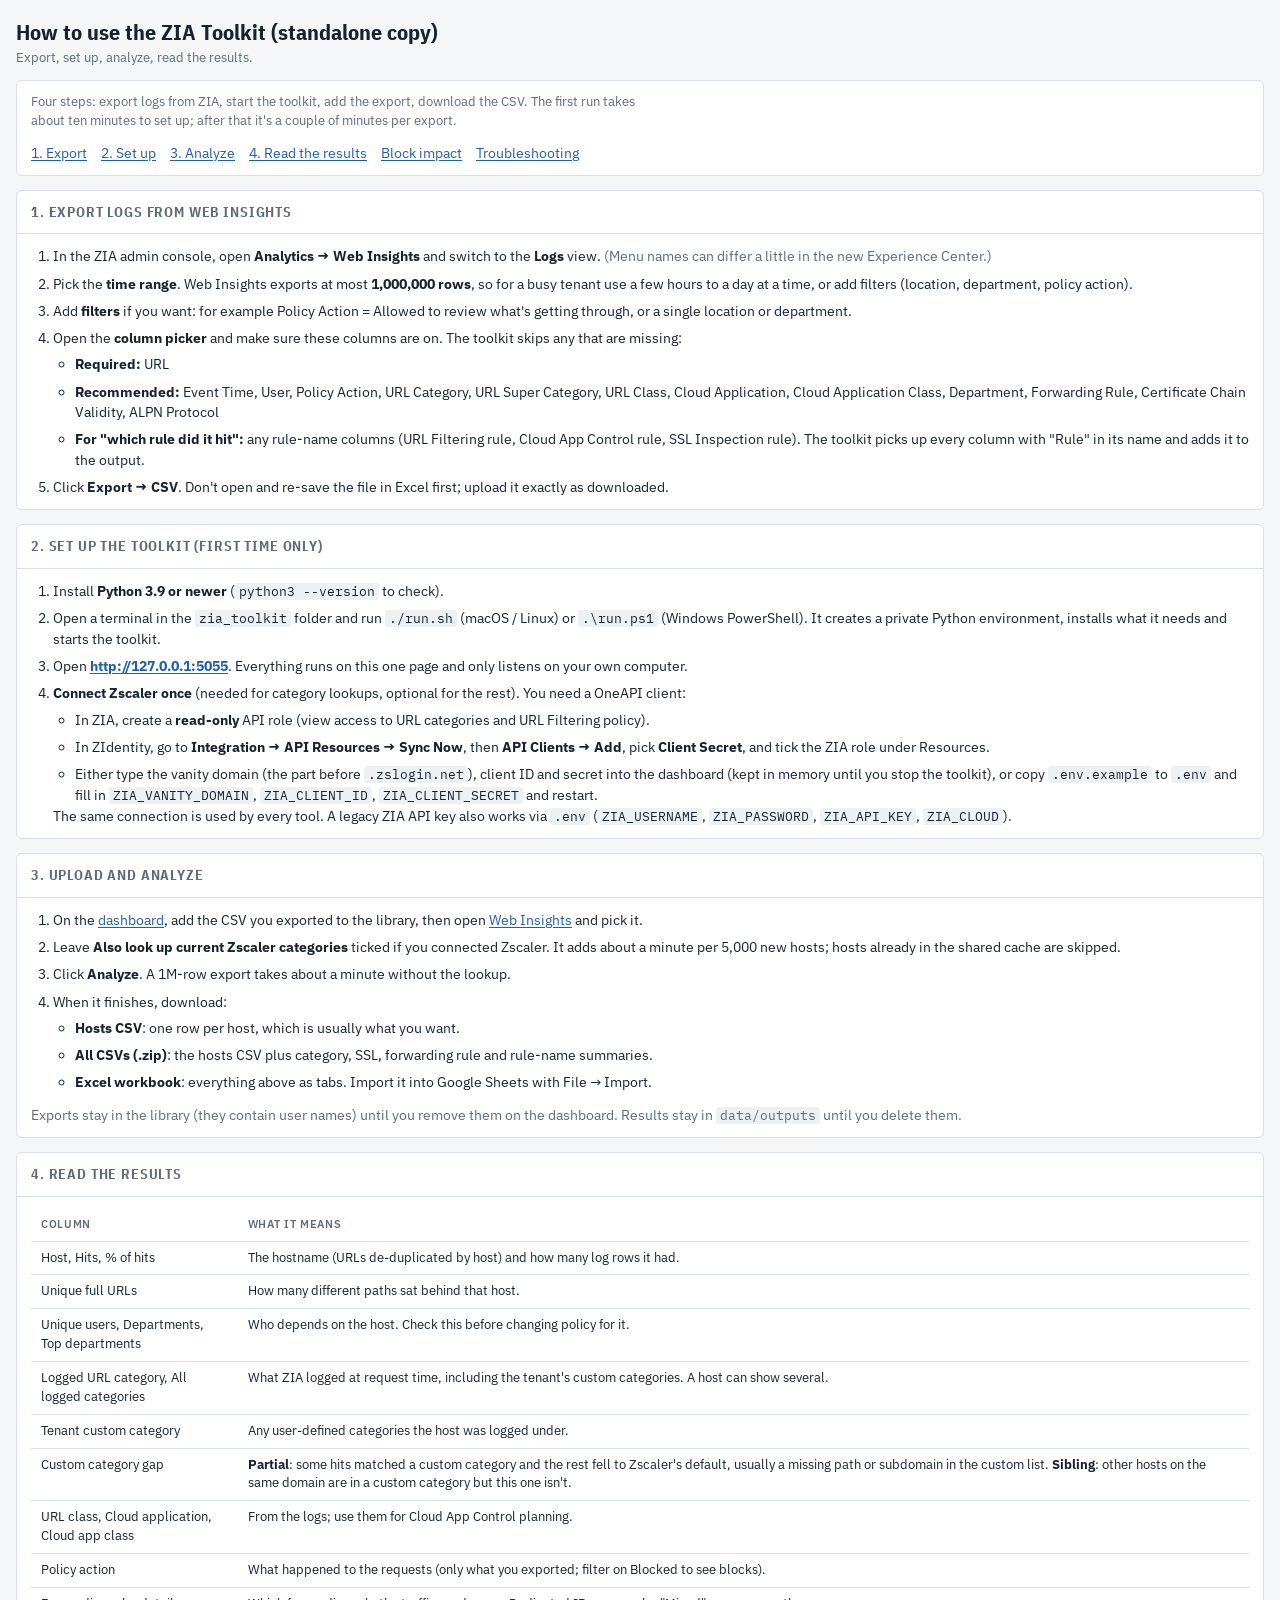
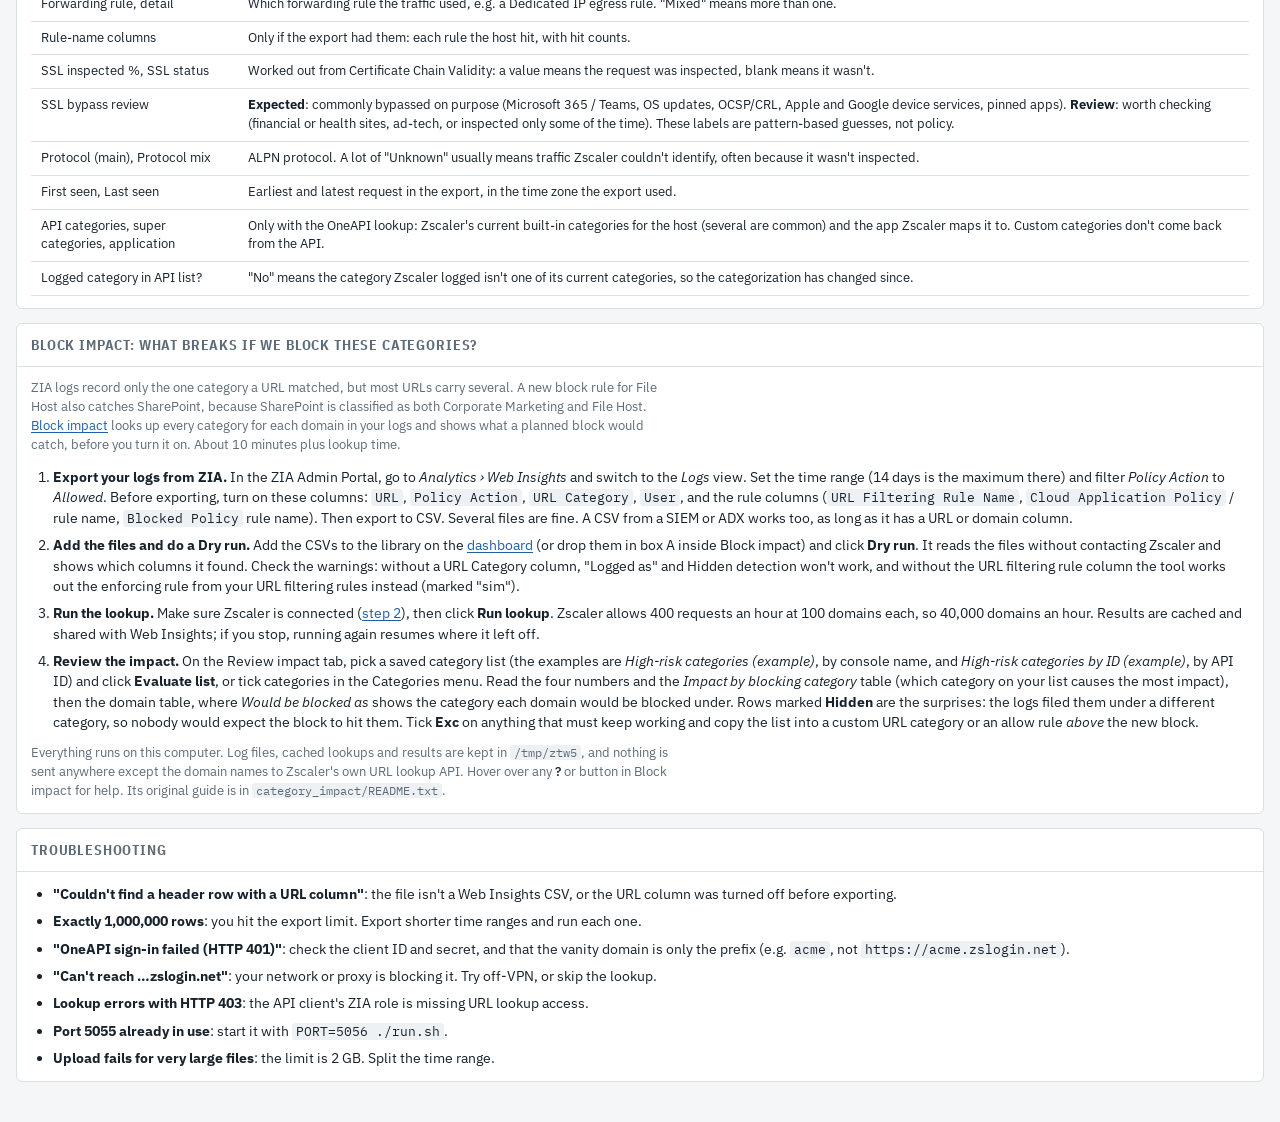
<file: HELP.html>
<!doctype html>
<html lang="en">
<head>
<meta charset="utf-8">
<meta name="viewport" content="width=device-width, initial-scale=1">
<title>How to use | ZIA Toolkit</title>
<link rel="stylesheet" href="https://fonts.googleapis.com/css2?family=IBM+Plex+Mono:wght@400;500&family=IBM+Plex+Sans:wght@400;500;600&family=IBM+Plex+Sans+Condensed:wght@600&display=swap">
<style>
/* Layout: operator console. Run tab = setup column + live run panel.
   Results tab = category rail (what you plan to block) + impact table (what breaks). */
:root{
  --bg:#f4f6f8; --panel:#ffffff; --line:#d9dfe5; --fg:#18222c; --muted:#5d6b78;
  --accent:#1f5fa8; --accent-soft:#e3edf8; --on-accent:#ffffff;
  --block:#b42323; --block-soft:#fbe7e7;
  --warn:#9a5b00; --warn-soft:#fdf0d8;
  --ok:#23704a; --ok-soft:#e2f2e9;
  --chip:#eef1f4; --console:#0f141a; --console-fg:#cdd6df;
  --f-ui:"IBM Plex Sans",system-ui,-apple-system,"Segoe UI",sans-serif;
  --f-head:"IBM Plex Sans Condensed","IBM Plex Sans",system-ui,sans-serif;
  --f-mono:"IBM Plex Mono",ui-monospace,SFMono-Regular,Menlo,Consolas,monospace;
  color-scheme:light;
}
@media (prefers-color-scheme: dark){:root{
  --bg:#0f141a; --panel:#161d25; --line:#2a3440; --fg:#e3e9ef; --muted:#93a1ae;
  --accent:#6aa6ec; --accent-soft:#1a2c42; --on-accent:#0f141a;
  --block:#f07b7b; --block-soft:#3a1d20;
  --warn:#f0b452; --warn-soft:#3a2c14;
  --ok:#6ccc98; --ok-soft:#173326; --chip:#212a34; --console:#0a0e12; --console-fg:#cdd6df;
  color-scheme:dark}}
*{box-sizing:border-box}
[hidden]{display:none!important}
html,body{margin:0}
body{background:var(--bg);color:var(--fg);font-family:var(--f-ui);font-size:14px;line-height:1.45;padding:16px max(16px,env(safe-area-inset-right)) 40px max(16px,env(safe-area-inset-left))}
button,input,select,textarea{font:inherit;color:inherit}
:focus-visible{outline:2px solid var(--accent);outline-offset:2px}
code{font-family:var(--f-mono);font-size:.92em}
.wrap{max-width:1600px;margin:0 auto;display:grid;gap:14px}
header{display:flex;flex-wrap:wrap;align-items:center;gap:10px 18px;justify-content:space-between}
h1{font-family:var(--f-head);font-size:22px;margin:0}
.meta{color:var(--muted);font-size:12.5px}
.meta b{color:var(--fg);font-weight:500}
.tabs{display:flex;gap:2px;border-bottom:1px solid var(--line)}
.tab{border:0;background:none;padding:9px 16px;cursor:pointer;color:var(--muted);font-weight:500;border-bottom:2px solid transparent;margin-bottom:-1px}
.tab[aria-selected="true"]{color:var(--fg);border-bottom-color:var(--accent)}
.tab .dot{display:inline-block;width:7px;height:7px;border-radius:50%;background:var(--accent);margin-left:6px;vertical-align:1px}
.btn{border:1px solid var(--line);background:var(--panel);padding:7px 13px;border-radius:5px;cursor:pointer;white-space:nowrap;text-decoration:none;display:inline-flex;align-items:center;gap:6px}
.btn:hover{border-color:var(--accent)}
.btn:disabled{opacity:.5;cursor:not-allowed}
.btn.primary{background:var(--accent);border-color:var(--accent);color:var(--on-accent);font-weight:500}
.btn.danger{color:var(--block)}
.btn.small{padding:3px 9px;font-size:12.5px}
.actions{display:flex;gap:8px;flex-wrap:wrap;align-items:center}
.panel{background:var(--panel);border:1px solid var(--line);border-radius:6px;min-width:0}
.ph{padding:11px 14px;border-bottom:1px solid var(--line);display:flex;justify-content:space-between;align-items:center;gap:8px;flex-wrap:wrap}
.ph h2{font-family:var(--f-head);font-size:14px;margin:0;text-transform:uppercase;letter-spacing:.06em;color:var(--muted)}
.ph h2 .n{color:var(--accent);margin-right:6px}
.pb{padding:12px 14px;display:grid;gap:12px}
.input{width:100%;border:1px solid var(--line);border-radius:5px;padding:7px 9px;background:var(--bg)}
.field{display:grid;gap:4px}
.field label{font-size:12.5px;color:var(--muted);font-weight:500}
.field small{color:var(--muted);font-size:12px}
.grid2{display:grid;grid-template-columns:repeat(2,minmax(0,1fr));gap:10px}
@media (max-width:560px){.grid2{grid-template-columns:minmax(0,1fr)}}
.seg{display:inline-flex;border:1px solid var(--line);border-radius:5px;overflow:hidden}
.seg button{border:0;background:var(--panel);padding:6px 12px;cursor:pointer}
.seg button[aria-pressed="true"]{background:var(--accent);color:var(--on-accent)}
.note{font-size:12.5px;padding:8px 10px;border-radius:5px;background:var(--accent-soft);color:var(--fg)}
.note.ok{background:var(--ok-soft)}
.note.err{background:var(--block-soft);color:var(--block)}
.note.warn{background:var(--warn-soft)}
details summary{cursor:pointer;color:var(--muted);font-size:13px}
details[open] summary{margin-bottom:10px}
.check{display:inline-flex;gap:7px;align-items:center;font-size:13px;cursor:pointer}

/* run tab */
.runlayout{display:grid;grid-template-columns:minmax(0,1fr) minmax(0,1.1fr);gap:14px;align-items:start}
@media (max-width:960px){.runlayout{grid-template-columns:minmax(0,1fr)}}
.setup{display:grid;gap:14px}
.drop{border:1.5px dashed var(--line);border-radius:6px;padding:18px;text-align:center;color:var(--muted);cursor:pointer}
.drop.over{border-color:var(--accent);background:var(--accent-soft);color:var(--fg)}
.drop b{color:var(--fg)}
.files{display:grid}
.file{display:grid;grid-template-columns:auto minmax(0,1fr) auto auto;gap:10px;align-items:center;padding:7px 0;border-bottom:1px solid var(--line);font-size:13px}
.file:last-child{border-bottom:0}
.file .fn{font-family:var(--f-mono);font-size:12.5px;overflow-wrap:anywhere}
.file .sz{color:var(--muted);font-variant-numeric:tabular-nums;font-size:12px}
.file .x{border:0;background:none;cursor:pointer;color:var(--muted);font-size:16px;padding:0 4px}
.file .x:hover{color:var(--block)}
.hdr-right{display:flex;gap:12px;align-items:center;flex-wrap:wrap}
.conn{font-size:12px;font-weight:600;padding:3px 9px;border-radius:3px;background:var(--chip);color:var(--muted)}
.conn.ok{background:var(--ok-soft);color:var(--ok)}
.conn.bad{background:var(--block-soft);color:var(--block)}
#upErr{display:grid;gap:4px}
#upErr .x2{justify-self:start}
.evrow{display:flex;flex-wrap:wrap;gap:12px}
textarea.input{font-family:var(--f-mono);font-size:12.5px;resize:vertical}
.setreport{font-size:12.5px;display:grid;gap:6px}
.setreport .grp{display:flex;flex-wrap:wrap;gap:4px;align-items:center}
.setreport .grp>span:first-child{color:var(--muted);margin-right:4px;min-width:150px}
.chip.p1{box-shadow:inset 0 0 0 1px currentColor}
.chip.pol{background:var(--accent-soft);color:var(--fg);max-width:300px;overflow:hidden;text-overflow:ellipsis}
.chip.pol i{font-style:normal;color:var(--muted);margin-right:3px}
.chip.pol.cloud{background:var(--ok-soft)}
.chip[data-polkey]{cursor:pointer}
.chip[data-polkey]:hover{box-shadow:inset 0 0 0 1px var(--accent)}
.act{font-weight:600;font-size:10.5px;text-transform:uppercase;letter-spacing:.04em;margin-left:5px}
.act-allow{color:var(--ok)} .act-block{color:var(--block)} .act-caution,.act-isolate{color:var(--warn)}
.cat .sup{color:var(--muted);font-size:11px}
.flag.prim{background:var(--chip);color:var(--muted);text-transform:none;font-weight:500;letter-spacing:0;margin-left:4px}
.tip{display:inline-flex;align-items:center;justify-content:center;width:16px;height:16px;border-radius:50%;background:var(--chip);color:var(--muted);font:600 11px/1 var(--f-ui);cursor:help;vertical-align:1px;margin-left:4px;text-transform:none;letter-spacing:0;flex:none}
.tip:hover,.tip:focus-visible{background:var(--accent);color:var(--on-accent)}
.tip.demo{cursor:default}
#tipBox{position:fixed;z-index:50;max-width:320px;background:var(--fg);color:var(--bg);font:400 12.5px/1.45 var(--f-ui);padding:8px 10px;border-radius:5px;box-shadow:0 4px 18px rgba(0,0,0,.25);pointer-events:none;text-transform:none;letter-spacing:0}
.guide{padding:0}
.guide summary{padding:12px 14px;cursor:pointer;display:flex;gap:12px;align-items:baseline;flex-wrap:wrap;list-style:none}
.guide summary::-webkit-details-marker{display:none}
.guide summary::before{content:"▸";color:var(--accent);transition:transform .15s}
.guide[open] summary::before{transform:rotate(90deg)}
.guide .gt{font-family:var(--f-head);font-size:16px}
.gbody{padding:0 14px 14px;display:grid;gap:10px;border-top:1px solid var(--line);padding-top:12px}
.steps{margin:0;padding-left:22px;display:grid;gap:8px;max-width:110ch}
.steps li{padding-left:4px}
.steps code{background:var(--chip);padding:0 4px;border-radius:3px}
.next{display:flex;gap:12px;align-items:center;flex-wrap:wrap;padding:10px 14px;border-radius:6px;background:var(--accent-soft);border:1px solid var(--accent);font-size:14px}
.next .lead{font-family:var(--f-head);font-size:13px;text-transform:uppercase;letter-spacing:.06em;color:var(--accent);flex:none}
.next.warn{background:var(--warn-soft);border-color:var(--warn)}
.next.warn .lead{color:var(--warn)}
.next .btn{margin-left:auto}
.colwarn{display:grid;gap:4px}
.bybc{border-bottom:1px solid var(--line);padding:10px 14px;display:grid;gap:6px}
.bybc-h{display:flex;gap:10px;align-items:baseline;flex-wrap:wrap}
.bybc-h .lbl{font-size:12px;color:var(--muted);text-transform:uppercase;letter-spacing:.06em;font-weight:600}
table.bt{font-size:12.5px}
table.bt th{position:static;cursor:default;padding:5px 8px}
table.bt td{padding:5px 8px;font-variant-numeric:tabular-nums}
table.bt tbody tr{cursor:pointer}
table.bt tbody tr:hover td{background:var(--chip)}
table.bt tbody tr.sel td{background:var(--block-soft)}
.bshare{display:inline-block;width:60px;height:6px;background:var(--chip);border-radius:3px;margin-left:6px;vertical-align:1px;overflow:hidden}
.bshare i{display:block;height:100%;background:var(--block)}
.also{color:var(--muted);font-size:11.5px}
.manual{display:grid;gap:3px;font-size:13px}
.manual small{color:var(--muted);font-size:12px;max-width:70ch}
.link{color:var(--accent);text-decoration:underline;text-underline-offset:2px;cursor:pointer;width:fit-content}
.link:hover{text-decoration-thickness:2px}
label.btn{cursor:pointer}
.upbar{height:4px;background:var(--chip);border-radius:2px;overflow:hidden}
.upbar i{display:block;height:100%;background:var(--accent);width:0}
.runpanel{position:sticky;top:12px}
.phase{display:flex;gap:10px;align-items:baseline;flex-wrap:wrap}
.phase .big{font-family:var(--f-head);font-size:20px}
.pill{font-size:11px;font-weight:600;letter-spacing:.06em;text-transform:uppercase;padding:2px 8px;border-radius:3px;background:var(--chip);color:var(--muted)}
.pill.run{background:var(--accent-soft);color:var(--accent)}
.pill.ok{background:var(--ok-soft);color:var(--ok)}
.pill.err{background:var(--block-soft);color:var(--block)}
.pill.wait{background:var(--warn-soft);color:var(--warn)}
.bar{height:10px;background:var(--chip);border-radius:5px;overflow:hidden}
.bar i{display:block;height:100%;background:var(--accent);transition:width .4s}
.bar.indet i{width:30%!important;animation:slide 1.2s ease-in-out infinite}
@keyframes slide{0%{margin-left:-30%}100%{margin-left:100%}}
.kv{display:grid;grid-template-columns:repeat(3,minmax(0,1fr));gap:10px}
.kv div{background:var(--bg);border-radius:5px;padding:8px 10px}
.kv .k{font-size:11px;text-transform:uppercase;letter-spacing:.06em;color:var(--muted)}
.kv .v{font-family:var(--f-head);font-size:18px;font-variant-numeric:tabular-nums}
.console{background:var(--console);color:var(--console-fg);font-family:var(--f-mono);font-size:12px;border-radius:5px;padding:10px 12px;height:280px;overflow:auto;white-space:pre-wrap;overflow-wrap:anywhere}
.cols{font-size:12.5px;display:grid;gap:4px}
.cols code{background:var(--chip);padding:1px 5px;border-radius:3px}

/* results tab */
.main{display:grid;grid-template-columns:minmax(0,1fr);gap:14px;align-items:start}
@media (max-width:860px){.main{grid-template-columns:minmax(0,1fr)}}
.rail .ph{display:grid}
.catlist{max-height:min(60vh,520px);overflow:auto}
.dd{position:relative}
.ddcount{background:var(--block-soft);color:var(--block);border-radius:3px;padding:0 6px;font-size:12px;font-weight:600}
.ddcount:empty{display:none}
.ddpanel{position:absolute;z-index:30;top:calc(100% + 6px);left:0;width:min(380px,calc(100vw - 32px));box-shadow:0 10px 30px rgba(0,0,0,.25);overflow:hidden}
.ddhead{display:grid;grid-template-columns:minmax(0,1fr) auto;gap:8px;padding:10px;border-bottom:1px solid var(--line)}
.ddfoot{display:flex;justify-content:space-between;gap:8px;padding:8px 10px;border-top:1px solid var(--line)}
.cat{display:grid;grid-template-columns:auto minmax(0,1fr) auto;gap:4px 10px;align-items:center;padding:7px 12px;border-bottom:1px solid var(--line);cursor:pointer}
.cat:hover{background:var(--chip)}
.cat.on{background:var(--block-soft)}
.cat input{accent-color:var(--block);margin:0}
.cat .nm{overflow-wrap:anywhere}
.cat .nm small{display:block;color:var(--muted);font-family:var(--f-mono);font-size:11px}
.cat .ct{text-align:right;font-variant-numeric:tabular-nums;font-size:12.5px;color:var(--muted)}
.cat .ct b{color:var(--fg);font-weight:500}
.cat .cb{grid-column:2/4;height:3px;background:var(--chip);border-radius:2px;overflow:hidden}
.cat .cb i{display:block;height:100%;background:var(--accent)}
.cat.on .cb i{background:var(--block)}
.custom-badge{font-size:10px;letter-spacing:.06em;text-transform:uppercase;color:var(--accent);font-weight:600;margin-left:4px}
.sum{display:grid;grid-template-columns:repeat(4,minmax(0,1fr));gap:1px;background:var(--line);border-bottom:1px solid var(--line);border-radius:6px 6px 0 0;overflow:hidden}
@media (max-width:620px){.sum{grid-template-columns:repeat(2,minmax(0,1fr))}}
.stat{background:var(--panel);padding:12px 14px}
.stat .k{font-size:11px;text-transform:uppercase;letter-spacing:.07em;color:var(--muted)}
.stat .v{font-family:var(--f-head);font-size:26px;font-variant-numeric:tabular-nums;line-height:1.2}
.stat .s{font-size:12px;color:var(--muted)}
.stat.block .v{color:var(--block)} .stat.warn .v{color:var(--warn)}
.blocking{padding:10px 14px;border-bottom:1px solid var(--line);display:flex;flex-wrap:wrap;gap:6px;align-items:center}
.blocking .lbl{font-size:12px;color:var(--muted);margin-right:4px}
.chip{display:inline-flex;align-items:center;gap:4px;font-size:12px;padding:2px 8px;border-radius:3px;background:var(--chip);white-space:nowrap}
.chip.b{background:var(--block-soft);color:var(--block);font-weight:500}
.chip.x{background:var(--accent-soft);color:var(--accent)}
.chip.s{background:var(--warn-soft);color:var(--warn)}
.chip button{border:0;background:none;cursor:pointer;padding:0 0 0 2px;color:inherit;font-size:14px;line-height:1}
.tools{padding:10px 14px;display:flex;flex-wrap:wrap;gap:8px 14px;align-items:center;border-bottom:1px solid var(--line)}
.tools > .input{max-width:260px}
.tools > label{display:inline-flex;gap:6px;align-items:center;font-size:13px;color:var(--muted);cursor:pointer}
.tools .num{width:70px}
.tools .spacer{flex:1}
.tablewrap{overflow-x:auto}
table{width:100%;border-collapse:collapse;font-size:13px}
th{position:sticky;top:0;background:var(--panel);text-align:left;font-weight:600;font-size:11px;text-transform:uppercase;letter-spacing:.06em;color:var(--muted);padding:8px 10px;border-bottom:1px solid var(--line);white-space:nowrap;cursor:pointer;user-select:none}
th.n,td.n{text-align:right}
th[aria-sort]::after{content:" ▾";color:var(--accent)}
th[aria-sort="ascending"]::after{content:" ▴"}
td{padding:7px 10px;border-bottom:1px solid var(--line);vertical-align:top}
td.d{font-family:var(--f-mono);font-size:12px;overflow-wrap:anywhere;min-width:150px}
#rows td{padding:7px 8px}
#rows .chip{font-size:11.5px}
td.n{font-variant-numeric:tabular-nums;white-space:nowrap}
td .chips{display:flex;flex-wrap:wrap;gap:4px}
tr.exc td{background:var(--ok-soft)}
.flag{font-size:11px;font-weight:600;letter-spacing:.04em;text-transform:uppercase;padding:2px 6px;border-radius:3px;white-space:nowrap}
.flag.hid{background:var(--warn-soft);color:var(--warn)}
.flag.vis{background:var(--chip);color:var(--muted)}
.flag.pend{background:var(--chip);color:var(--muted);font-style:italic;text-transform:none}
.hitbar{display:inline-block;width:46px;height:6px;background:var(--chip);border-radius:3px;margin-left:6px;vertical-align:1px;overflow:hidden}
.hitbar i{display:block;height:100%;background:var(--accent)}
.foot{padding:9px 14px;color:var(--muted);font-size:12.5px;display:flex;flex-wrap:wrap;gap:8px;justify-content:space-between}
.empty{padding:40px 14px;color:var(--muted);text-align:center}
.help{font-size:13px;color:var(--muted);max-width:80ch;margin:0}
.help b{color:var(--fg);font-weight:500}
.copybox{width:100%;height:140px;font-family:var(--f-mono);font-size:12px;border:1px solid var(--line);background:var(--bg);border-radius:5px;padding:8px}
.excbar{padding:10px 14px;border-top:1px solid var(--line);display:grid;gap:8px}
.toast{position:fixed;left:50%;bottom:20px;transform:translateX(-50%);background:var(--fg);color:var(--bg);padding:8px 14px;border-radius:5px;font-size:13px;z-index:20;max-width:90vw}
@media (prefers-reduced-motion: reduce){*{transition:none!important;animation:none!important}}

/* ---- toolkit shell (shared by every page) ---- */
.muted{color:var(--muted)}
.toolnav{display:flex;flex-wrap:wrap;gap:2px;border-bottom:1px solid var(--line)}
.toolnav a{padding:9px 16px;color:var(--muted);font-weight:500;text-decoration:none;border-bottom:2px solid transparent;margin-bottom:-1px}
.toolnav a:hover{color:var(--fg)}
.toolnav a[aria-current="page"]{color:var(--fg);border-bottom-color:var(--accent)}
.pb p{margin:0}
.pb ol,.pb ul{margin:0;padding-left:22px;display:grid;gap:7px}
.pb ul ul,.pb li ul{margin-top:6px}
.pb code,.ph code,.note code{background:var(--chip);padding:0 4px;border-radius:3px}
.pb h3{font-family:var(--f-head);font-size:14px;margin:6px 0 0}
.pb form{display:grid;gap:10px}
.pb form.inline{display:inline-grid}
.cards{display:grid;grid-template-columns:repeat(auto-fit,minmax(300px,1fr));gap:14px}
.card{border:1px solid var(--line);border-radius:6px;padding:14px;display:grid;gap:10px;align-content:start;background:var(--bg)}
.card h3{margin:0;font-family:var(--f-head);font-size:17px}
.sum.free{border:1px solid var(--line);border-radius:6px}
select.input{padding:8px 9px}
input[type=file]{font:inherit;max-width:100%}
.tablewrap td form{display:block}
.tablewrap td.num,.tablewrap th.num{text-align:right;font-variant-numeric:tabular-nums}
.trow{display:flex;gap:8px;flex-wrap:wrap;align-items:center}
.help-toc{display:flex;flex-wrap:wrap;gap:6px 14px}
a.btn{color:var(--fg)}
a.btn.primary{color:var(--on-accent)}
.next a.btn{color:var(--fg)}

</style>
</head>
<body>
<div class="wrap">
  
  <header>
    <div>
      <h1>How to use the ZIA Toolkit (standalone copy)</h1>
      <div class="meta">Export, set up, analyze, read the results.</div>
    </div>
    </header>

<div class="panel"><div class="pb">
  <p class="help">Four steps: export logs from ZIA, start the toolkit, add the export, download the CSV. The first run takes about ten minutes to set up; after that it's a couple of minutes per export.</p>
  <div class="help-toc"><a class="link" href="#export">1. Export</a><a class="link" href="#setup">2. Set up</a><a class="link" href="#run">3. Analyze</a><a class="link" href="#read">4. Read the results</a><a class="link" href="#impact">Block impact</a><a class="link" href="#trouble">Troubleshooting</a></div>
</div></div>

<div class="panel" id="export">
  <div class="ph"><h2>1. Export logs from Web Insights</h2></div>
  <div class="pb">
  <ol>
    <li>In the ZIA admin console, open <b>Analytics → Web Insights</b> and switch to the <b>Logs</b> view.
      <span class="muted">(Menu names can differ a little in the new Experience Center.)</span></li>
    <li>Pick the <b>time range</b>. Web Insights exports at most <b>1,000,000 rows</b>, so for a busy tenant use a few
      hours to a day at a time, or add filters (location, department, policy action).</li>
    <li>Add <b>filters</b> if you want: for example Policy Action = Allowed to review what's getting through, or a
      single location or department.</li>
    <li>Open the <b>column picker</b> and make sure these columns are on. The toolkit skips any that are missing:
      <ul>
        <li><b>Required:</b> URL</li>
        <li><b>Recommended:</b> Event Time, User, Policy Action, URL Category, URL Super Category, URL Class,
          Cloud Application, Cloud Application Class, Department, Forwarding Rule, Certificate Chain Validity, ALPN Protocol</li>
        <li><b>For "which rule did it hit":</b> any rule-name columns (URL Filtering rule, Cloud App Control rule,
          SSL Inspection rule). The toolkit picks up every column with "Rule" in its name and adds it to the output.</li>
      </ul></li>
    <li>Click <b>Export → CSV</b>. Don't open and re-save the file in Excel first; upload it exactly as downloaded.</li>
  </ol></div>
</div>

<div class="panel" id="setup">
  <div class="ph"><h2>2. Set up the toolkit (first time only)</h2></div>
  <div class="pb">
  <ol>
    <li>Install <b>Python 3.9 or newer</b> (<code>python3 --version</code> to check).</li>
    <li>Open a terminal in the <code>zia_toolkit</code> folder and run <code>./run.sh</code> (macOS / Linux) or
      <code>.\run.ps1</code> (Windows PowerShell). It creates a private Python environment, installs what it needs and starts the toolkit.</li>
    <li>Open <b><a class="link" href="http://127.0.0.1:5055">http://127.0.0.1:5055</a></b>. Everything runs on this one page and only
      listens on your own computer.</li>
    <li><b>Connect Zscaler once</b> (needed for category lookups, optional for the rest). You need a OneAPI client:
      <ul>
        <li>In ZIA, create a <b>read-only</b> API role (view access to URL categories and URL Filtering policy).</li>
        <li>In ZIdentity, go to <b>Integration → API Resources → Sync Now</b>, then <b>API Clients → Add</b>, pick <b>Client Secret</b>,
          and tick the ZIA role under Resources.</li>
        <li>Either type the vanity domain (the part before <code>.zslogin.net</code>), client ID and secret into the dashboard
          (kept in memory until you stop the toolkit), or copy <code>.env.example</code> to <code>.env</code> and fill in
          <code>ZIA_VANITY_DOMAIN</code>, <code>ZIA_CLIENT_ID</code>, <code>ZIA_CLIENT_SECRET</code> and restart.</li>
      </ul>The same connection is used by every tool. A legacy ZIA API key also works via <code>.env</code>
      (<code>ZIA_USERNAME</code>, <code>ZIA_PASSWORD</code>, <code>ZIA_API_KEY</code>, <code>ZIA_CLOUD</code>).</li>
  </ol></div>
</div>

<div class="panel" id="run">
  <div class="ph"><h2>3. Upload and analyze</h2></div>
  <div class="pb">
  <ol>
    <li>On the <a class="link" href="#">dashboard</a>, add the CSV you exported to the library, then open <a class="link" href="#">Web Insights</a> and pick it.</li>
    <li>Leave <b>Also look up current Zscaler categories</b> ticked if you connected Zscaler. It adds about a minute
      per 5,000 new hosts; hosts already in the shared cache are skipped.</li>
    <li>Click <b>Analyze</b>. A 1M-row export takes about a minute without the lookup.</li>
    <li>When it finishes, download:
      <ul><li><b>Hosts CSV</b>: one row per host, which is usually what you want.</li>
          <li><b>All CSVs (.zip)</b>: the hosts CSV plus category, SSL, forwarding rule and rule-name summaries.</li>
          <li><b>Excel workbook</b>: everything above as tabs. Import it into Google Sheets with File → Import.</li></ul></li>
  </ol>
  <p class="muted">Exports stay in the library (they contain user names) until you remove them on the dashboard. Results stay in <code>data/outputs</code> until you delete them.</p></div>
</div>

<div class="panel" id="read">
  <div class="ph"><h2>4. Read the results</h2></div>
  <div class="pb">
  <div class="tablewrap"><table>
    <tr><th>Column</th><th>What it means</th></tr>
    <tr><td>Host, Hits, % of hits</td><td>The hostname (URLs de-duplicated by host) and how many log rows it had.</td></tr>
    <tr><td>Unique full URLs</td><td>How many different paths sat behind that host.</td></tr>
    <tr><td>Unique users, Departments, Top departments</td><td>Who depends on the host. Check this before changing policy for it.</td></tr>
    <tr><td>Logged URL category, All logged categories</td><td>What ZIA logged at request time, including the tenant's custom categories. A host can show several.</td></tr>
    <tr><td>Tenant custom category</td><td>Any user-defined categories the host was logged under.</td></tr>
    <tr><td>Custom category gap</td><td><b>Partial</b>: some hits matched a custom category and the rest fell to Zscaler's default, usually a missing path or subdomain in the custom list. <b>Sibling</b>: other hosts on the same domain are in a custom category but this one isn't.</td></tr>
    <tr><td>URL class, Cloud application, Cloud app class</td><td>From the logs; use them for Cloud App Control planning.</td></tr>
    <tr><td>Policy action</td><td>What happened to the requests (only what you exported; filter on Blocked to see blocks).</td></tr>
    <tr><td>Forwarding rule, detail</td><td>Which forwarding rule the traffic used, e.g. a Dedicated IP egress rule. "Mixed" means more than one.</td></tr>
    <tr><td>Rule-name columns</td><td>Only if the export had them: each rule the host hit, with hit counts.</td></tr>
    <tr><td>SSL inspected %, SSL status</td><td>Worked out from Certificate Chain Validity: a value means the request was inspected, blank means it wasn't.</td></tr>
    <tr><td>SSL bypass review</td><td><b>Expected</b>: commonly bypassed on purpose (Microsoft 365 / Teams, OS updates, OCSP/CRL, Apple and Google device services, pinned apps). <b>Review</b>: worth checking (financial or health sites, ad-tech, or inspected only some of the time). These labels are pattern-based guesses, not policy.</td></tr>
    <tr><td>Protocol (main), Protocol mix</td><td>ALPN protocol. A lot of "Unknown" usually means traffic Zscaler couldn't identify, often because it wasn't inspected.</td></tr>
    <tr><td>First seen, Last seen</td><td>Earliest and latest request in the export, in the time zone the export used.</td></tr>
    <tr><td>API categories, super categories, application</td><td>Only with the OneAPI lookup: Zscaler's current built-in categories for the host (several are common) and the app Zscaler maps it to. Custom categories don't come back from the API.</td></tr>
    <tr><td>Logged category in API list?</td><td>"No" means the category Zscaler logged isn't one of its current categories, so the categorization has changed since.</td></tr>
  </table></div></div>
</div>

<div class="panel" id="impact">
  <div class="ph"><h2>Block impact: what breaks if we block these categories?</h2></div>
  <div class="pb">
    <p class="help">ZIA logs record only the one category a URL matched, but most URLs carry several. A new block rule for File Host also catches SharePoint, because SharePoint is classified as both Corporate Marketing and File Host. <a class="link" href="#">Block impact</a> looks up every category for each domain in your logs and shows what a planned block would catch, before you turn it on. About 10 minutes plus lookup time.</p>
    <ol>
      <li><b>Export your logs from ZIA.</b> In the ZIA Admin Portal, go to <i>Analytics › Web Insights</i> and switch to the <i>Logs</i> view. Set the time range (14 days is the maximum there) and filter <i>Policy Action</i> to <i>Allowed</i>. Before exporting, turn on these columns: <code>URL</code>, <code>Policy Action</code>, <code>URL Category</code>, <code>User</code>, and the rule columns (<code>URL Filtering Rule Name</code>, <code>Cloud Application Policy</code> / rule name, <code>Blocked Policy</code> rule name). Then export to CSV. Several files are fine. A CSV from a SIEM or ADX works too, as long as it has a URL or domain column.</li>
      <li><b>Add the files and do a Dry run.</b> Add the CSVs to the library on the <a class="link" href="#">dashboard</a> (or drop them in box A inside Block impact) and click <b>Dry run</b>. It reads the files without contacting Zscaler and shows which columns it found. Check the warnings: without a URL Category column, "Logged as" and Hidden detection won't work, and without the URL filtering rule column the tool works out the enforcing rule from your URL filtering rules instead (marked "sim").</li>
      <li><b>Run the lookup.</b> Make sure Zscaler is connected (<a class="link" href="#setup">step 2</a>), then click <b>Run lookup</b>. Zscaler allows 400 requests an hour at 100 domains each, so 40,000 domains an hour. Results are cached and shared with Web Insights; if you stop, running again resumes where it left off.</li>
      <li><b>Review the impact.</b> On the Review impact tab, pick a saved category list (the examples are <i>High-risk categories (example)</i>, by console name, and <i>High-risk categories by ID (example)</i>, by API ID) and click <b>Evaluate list</b>, or tick categories in the Categories menu. Read the four numbers and the <i>Impact by blocking category</i> table (which category on your list causes the most impact), then the domain table, where <i>Would be blocked as</i> shows the category each domain would be blocked under. Rows marked <b>Hidden</b> are the surprises: the logs filed them under a different category, so nobody would expect the block to hit them. Tick <b>Exc</b> on anything that must keep working and copy the list into a custom URL category or an allow rule <i>above</i> the new block.</li>
    </ol>
    <p class="help">Everything runs on this computer. Log files, cached lookups and results are kept in <code>/tmp/ztw5</code>, and nothing is sent anywhere except the domain names to Zscaler's own URL lookup API. Hover over any <b>?</b> or button in Block impact for help. Its original guide is in <code>category_impact/README.txt</code>.</p>
  </div>
</div>

<div class="panel" id="trouble">
  <div class="ph"><h2>Troubleshooting</h2></div>
  <div class="pb">
  <ul>
    <li><b>"Couldn't find a header row with a URL column"</b>: the file isn't a Web Insights CSV, or the URL column was
      turned off before exporting.</li>
    <li><b>Exactly 1,000,000 rows</b>: you hit the export limit. Export shorter time ranges and run each one.</li>
    <li><b>"OneAPI sign-in failed (HTTP 401)"</b>: check the client ID and secret, and that the vanity domain is only the
      prefix (e.g. <code>acme</code>, not <code>https://acme.zslogin.net</code>).</li>
    <li><b>"Can't reach …zslogin.net"</b>: your network or proxy is blocking it. Try off-VPN, or skip the lookup.</li>
    <li><b>Lookup errors with HTTP 403</b>: the API client's ZIA role is missing URL lookup access.</li>
    <li><b>Port 5055 already in use</b>: start it with <code>PORT=5056 ./run.sh</code>.</li>
    <li><b>Upload fails for very large files</b>: the limit is 2 GB. Split the time range.</li>
  </ul></div>
</div>

</div>
</body>
</html>
</file>
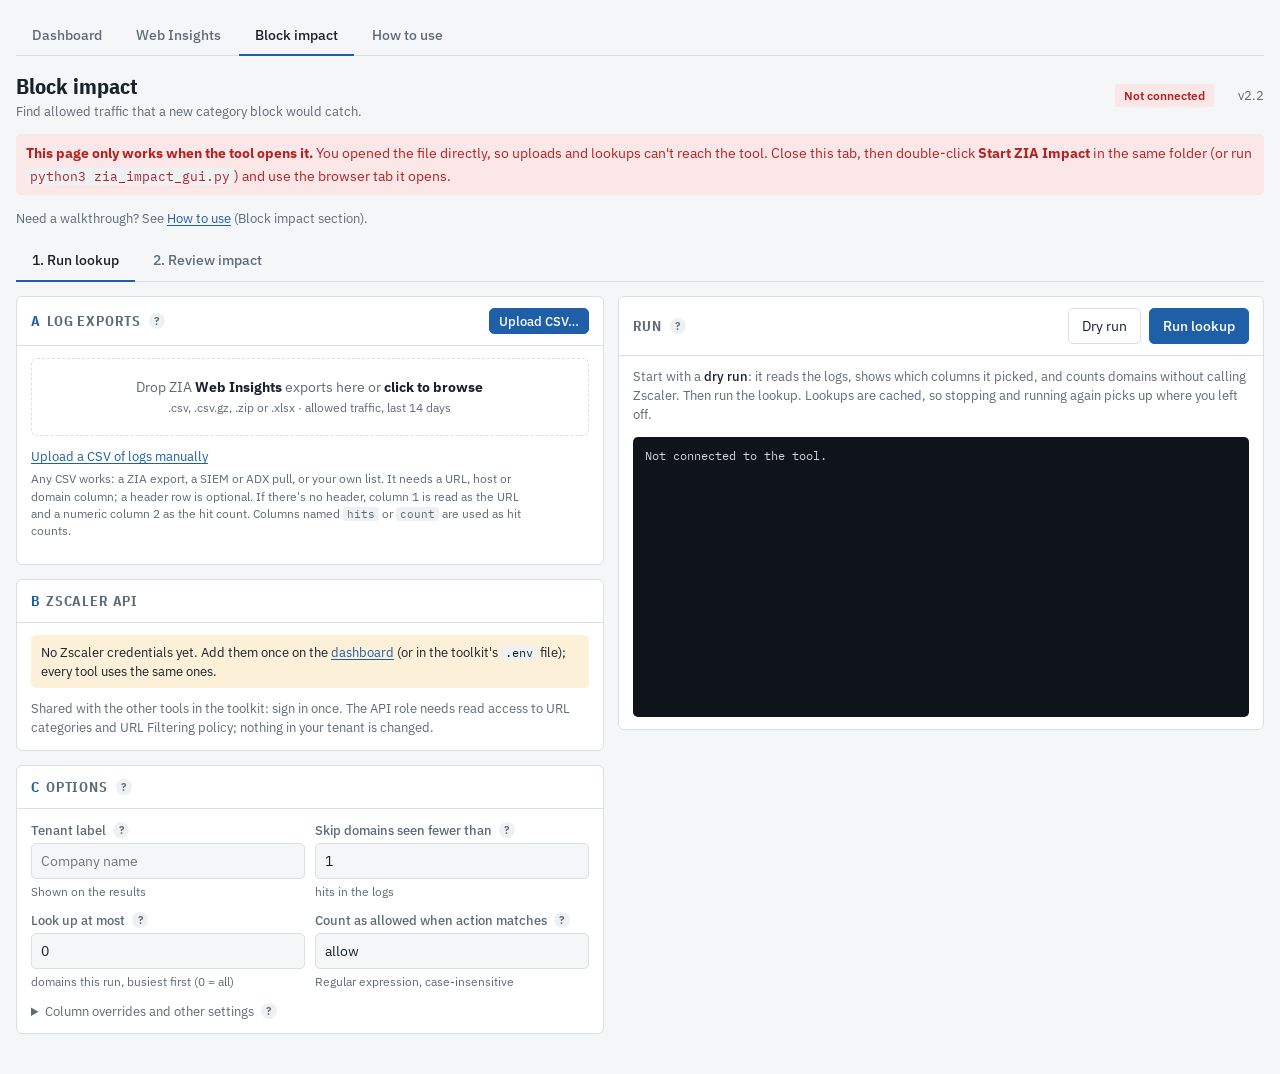
<file: category_impact/zia_impact_gui.html>
<!doctype html>
<html lang="en">
<head>
<meta charset="utf-8">
<meta name="viewport" content="width=device-width, initial-scale=1">
<title>ZIA Category Impact</title>
<link rel="stylesheet" href="https://fonts.googleapis.com/css2?family=IBM+Plex+Mono:wght@400;500&family=IBM+Plex+Sans:wght@400;500;600&family=IBM+Plex+Sans+Condensed:wght@600&display=swap">
<link rel="stylesheet" href="/static/toolkit.css">
</head>
<body>
<div class="wrap">
  <nav class="toolnav" aria-label="Toolkit">
    <a href="/">Dashboard</a><a href="/insights">Web Insights</a><a href="/impact/" aria-current="page">Block impact</a><a href="/help">How to use</a>
  </nav>
  <header>
    <div>
      <h1>Block impact</h1>
      <div class="meta" id="hdrMeta">Find allowed traffic that a new category block would catch.</div>
    </div>
    <div class="hdr-right"><span class="conn" id="conn">Checking…</span><div class="meta" id="wsMeta"></div><div class="meta">v2.2</div></div>
  </header>

  <div class="note err" id="notServed" hidden style="font-size:14px;line-height:1.6">
    <b>This page only works when the tool opens it.</b> You opened the file directly, so uploads and lookups can't reach the tool.
    Close this tab, then double-click <b>Start ZIA Impact</b> in the same folder (or run <code>python3 zia_impact_gui.py</code>) and use the browser tab it opens.
  </div>
  <div class="note err" id="stale" hidden style="font-size:14px">This tab is from an earlier session of the tool. <a href="/impact/" class="link">Reload the page</a> to reconnect.</div>
  <div class="meta">Need a walkthrough? See <a class="link" href="/help#impact">How to use</a> (Block impact section).</div>

  <div class="next" id="next" hidden></div>

  <nav class="tabs" role="tablist">
    <button class="tab" role="tab" id="tabRun" aria-selected="true" aria-controls="viewRun">1. Run lookup</button>
    <button class="tab" role="tab" id="tabRes" aria-selected="false" aria-controls="viewRes">2. Review impact<span class="dot" id="resDot" hidden></span></button>
  </nav>

  <!-- ===================== RUN ===================== -->
  <section id="viewRun" role="tabpanel" aria-labelledby="tabRun">
    <div class="runlayout">
      <div class="setup">
        <div class="panel">
          <div class="ph"><h2><span class="n">A</span>Log exports <span class="tip" tabindex="0" role="note" data-tip="ZIA Web Insights › Logs export (CSV, ideally filtered to Policy Action = Allowed). You can add several files; hits add up per domain. .csv, .csv.gz, .zip and .xlsx are accepted. Files are copied into the &quot;ZIA Category Impact&quot; folder in your home folder and kept between runs.">?</span></h2>
            <div class="actions">
              <button class="btn small danger" type="button" id="clearFiles" hidden>Remove all</button>
              <label class="btn small primary" for="csvIn" data-tip="Pick one or more log files from your computer. Same as clicking the drop area.">Upload CSV…</label>
            </div></div>
          <div class="pb">
            <div class="drop" id="drop" tabindex="0" role="button" aria-label="Add log files">
              Drop ZIA <b>Web Insights</b> exports here or <b>click to browse</b><br>
              <small>.csv, .csv.gz, .zip or .xlsx · allowed traffic, last 14 days</small>
            </div>
            <input type="file" id="fileIn" multiple accept=".csv,.gz,.zip,.txt,.tsv,.xlsx,.xlsm" hidden>
            <input type="file" id="csvIn" multiple accept=".csv,.xlsx,text/csv" hidden>
            <div class="manual">
              <label for="csvIn" class="link">Upload a CSV of logs manually</label>
              <small>Any CSV works: a ZIA export, a SIEM or ADX pull, or your own list. It needs a URL, host or domain column; a header row is optional. If there's no header, column 1 is read as the URL and a numeric column 2 as the hit count. Columns named <code>hits</code> or <code>count</code> are used as hit counts.</small>
            </div>
            <div class="note err" id="upErr" hidden></div>
            <div id="uploading" hidden>
              <div class="meta" id="upLabel"></div>
              <div class="upbar"><i id="upBar"></i></div>
            </div>
            <div class="files" id="files"></div>
          </div>
        </div>

        <div class="panel">
          <div class="ph"><h2><span class="n">B</span>Zscaler API</h2></div>
          <div class="pb">
            <div id="envNote" class="note ok" hidden></div>
            <div id="noCreds" class="note warn" hidden>No Zscaler credentials yet. Add them once on the <a href="/" class="link">dashboard</a> (or in the toolkit's <code>.env</code> file); every tool uses the same ones.</div>
            <p class="help">Shared with the other tools in the toolkit: sign in once. The API role needs read access to URL categories and URL Filtering policy; nothing in your tenant is changed.</p>
            <div hidden>
<div id="oneFields" class="grid2">
              <div class="field"><label for="cId">Client ID <span class="tip" tabindex="0" role="note" data-tip="From ZIdentity › Integration › API Clients. The client must also be given a ZIA API role, or ZIA answers 401: create one in ZIA › Administration › Role Management › Add API Role, then ZIdentity › Integration › API Resources › Sync Now, then edit the client and tick that role under Resources.">?</span></label><input class="input" id="cId" autocomplete="off" spellcheck="false"></div>
              <div class="field"><label for="cSecret">Client secret <span class="tip" tabindex="0" role="note" data-tip="Shown once when the API client is created. If you don&#x27;t have it, generate a new secret on the client.">?</span></label><input class="input" id="cSecret" type="password" autocomplete="off"></div>
              <div class="field"><label for="cVanity">Vanity domain <span class="tip" tabindex="0" role="note" data-tip="Your ZIdentity sign-in address is https://&lt;vanity&gt;.zslogin.net. Enter just the &lt;vanity&gt; part.">?</span></label><input class="input" id="cVanity" placeholder="yourcompany" autocomplete="off" spellcheck="false"><small>The part before <code>.zslogin.net</code></small></div>
              <div class="field"><label for="cCloud1">Cloud <span class="tip" tabindex="0" role="note" data-tip="Leave blank for production. Only fill this in if Zscaler told you to use a non-production cloud such as beta.">?</span></label><input class="input" id="cCloud1" placeholder="production (leave blank)" autocomplete="off" spellcheck="false"><small>Only for beta or other non-production clouds</small></div>
            </div>
            <div id="legFields" class="grid2" hidden>
              <div class="field"><label for="lUser">Admin username <span class="tip" tabindex="0" role="note" data-tip="A ZIA admin account allowed to use the API. A dedicated read-only API admin is best.">?</span></label><input class="input" id="lUser" autocomplete="off" spellcheck="false"></div>
              <div class="field"><label for="lPass">Password <span class="tip" tabindex="0" role="note" data-tip="That admin&#x27;s ZIA password. Used once to start an API session and then discarded.">?</span></label><input class="input" id="lPass" type="password" autocomplete="off"></div>
              <div class="field"><label for="lKey">API key <span class="tip" tabindex="0" role="note" data-tip="ZIA Admin Portal › Administration › Cloud Service API Security › API key. Copy the full key.">?</span></label><input class="input" id="lKey" type="password" autocomplete="off"><small>Administration › Cloud Service API Security</small></div>
              <div class="field"><label for="lCloud">Cloud <span class="tip" tabindex="0" role="note" data-tip="The cloud in your ZIA admin address. If you sign in at admin.zscalertwo.net, pick zscalertwo.net.">?</span></label>
                <select class="input" id="lCloud">
                  <option value="">Select…</option>
                  <option>zscaler.net</option><option>zscalerone.net</option><option>zscalertwo.net</option>
                  <option>zscalerthree.net</option><option>zscloud.net</option><option>zscalerbeta.net</option>
                  <option>zscalergov.net</option><option>zscalerten.net</option>
                </select><small>Shown in the ZIA admin URL, e.g. admin.<b>zscalertwo.net</b></small></div>
            </div>
            </div>
          </div>
        </div>

        <div class="panel">
          <div class="ph"><h2><span class="n">C</span>Options <span class="tip" tabindex="0" role="note" data-tip="The defaults work for a standard Web Insights export. Change these only if the dry run shows a problem or you want to limit the run.">?</span></h2></div>
          <div class="pb">
            <div class="grid2">
              <div class="field"><label for="oTenant">Tenant label <span class="tip" tabindex="0" role="note" data-tip="A name shown on the results, such as the company name. Also keeps saved selections and exceptions separate per tenant.">?</span></label><input class="input" id="oTenant" placeholder="Company name"><small>Shown on the results</small></div>
              <div class="field"><label for="oMin">Skip domains seen fewer than <span class="tip" tabindex="0" role="note" data-tip="Ignore domains that appear fewer than this many times. 1 keeps everything; 2 or more skips one-off visits and speeds up big lookups.">?</span></label><input class="input" id="oMin" type="number" min="1" value="1"><small>hits in the logs</small></div>
              <div class="field"><label for="oMax">Look up at most <span class="tip" tabindex="0" role="note" data-tip="Cap the number of new lookups in this run, busiest domains first. 0 means all. Useful for very large exports: look up the top 20,000 now, the rest later.">?</span></label><input class="input" id="oMax" type="number" min="0" value="0"><small>domains this run, busiest first (0 = all)</small></div>
              <div class="field"><label for="oAllow">Count as allowed when action matches <span class="tip" tabindex="0" role="note" data-tip="Rows whose Policy Action contains this text count as allowed traffic. The default &#x27;allow&#x27; matches &#x27;Allowed&#x27;. Use a regular expression for anything unusual.">?</span></label><input class="input" id="oAllow" value="allow" spellcheck="false"><small>Regular expression, case-insensitive</small></div>
            </div>
            <details>
              <summary>Column overrides and other settings <span class="tip" tabindex="0" role="note" data-tip="Only needed if the dry run picked the wrong column. Type the column header exactly as it appears in the CSV.">?</span></summary>
              <div class="grid2">
                <div class="field"><label for="oUrlCol">URL column</label><input class="input" id="oUrlCol" placeholder="auto-detect"></div>
                <div class="field"><label for="oActCol">Action column</label><input class="input" id="oActCol" placeholder="auto-detect"></div>
                <div class="field"><label for="oCatCol">Category column</label><input class="input" id="oCatCol" placeholder="auto-detect"></div>
                <div class="field"><label for="oUserCol">User column</label><input class="input" id="oUserCol" placeholder="auto-detect"></div>
                <div class="field" style="grid-column:1/-1"><label for="oBase">API base URL override</label><input class="input" id="oBase" placeholder="leave blank" spellcheck="false"></div>
              </div>
              <div style="margin-top:10px;display:flex;gap:16px;flex-wrap:wrap;align-items:center">
                <label class="check"><input type="checkbox" id="oAllActions"> Include blocked traffic too <span class="tip" tabindex="0" role="note" data-tip="Normally only allowed traffic is analysed, since blocked traffic can&#x27;t break. Turn this on to look at everything.">?</span></label>
                <button type="button" class="btn small danger" id="clearCache" data-tip="Forget saved category lookups so the next run asks Zscaler again. Only needed if categories have changed.">Clear lookup cache</button>
              </div>
            </details>
          </div>
        </div>
      </div>

      <div class="panel runpanel">
        <div class="ph"><h2>Run <span class="tip" tabindex="0" role="note" data-tip="Dry run first to check the files, then Run lookup. The log below shows exactly what the tool is doing.">?</span></h2>
          <div class="actions">
            <button class="btn" type="button" id="btnDry" data-tip="Reads and dedupes the log files and shows which columns it found. Doesn&#x27;t contact Zscaler and needs no credentials. Takes seconds.">Dry run</button>
            <button class="btn primary" type="button" id="btnRun" data-tip="Reads the files, then asks Zscaler for every category of each domain (100 domains per request, up to 400 requests an hour). Needs the API details in box B.">Run lookup</button>
            <button class="btn danger" type="button" id="btnStop" hidden data-tip="Stops after the current request. Lookups so far are kept; Run lookup again to continue.">Stop</button>
          </div></div>
        <div class="pb">
          <p class="help" id="runHelp">Start with a <b>dry run</b>: it reads the logs, shows which columns it picked, and counts domains without calling Zscaler. Then run the lookup. Lookups are cached, so stopping and running again picks up where you left off.</p>
          <div id="runStatus" hidden>
            <div class="phase"><span class="big" id="phBig"></span><span class="pill" id="phPill"></span></div>
            <div class="meta" id="phNote"></div>
            <div class="bar" id="bar" style="margin-top:8px"><i id="barFill" style="width:0"></i></div>
            <div class="kv" style="margin-top:10px">
              <div><div class="k">Progress</div><div class="v" id="kvDone">–</div></div>
              <div><div class="k">Elapsed</div><div class="v" id="kvEl">–</div></div>
              <div><div class="k">Time left</div><div class="v" id="kvEta">–</div></div>
            </div>
          </div>
          <div id="runResult" hidden></div>
          <div class="console" id="console" aria-live="polite">Waiting for a run.</div>
        </div>
      </div>
    </div>
  </section>

  <!-- ===================== RESULTS ===================== -->
  <section id="viewRes" role="tabpanel" aria-labelledby="tabRes" hidden>
    <div style="display:grid;gap:12px">
      <div style="display:flex;flex-wrap:wrap;gap:10px;justify-content:space-between;align-items:center">
        <div class="meta" id="resMeta">No results yet.</div>
        <div class="actions">
          <a class="btn" id="dlCsv" href="#" data-tip="One row per domain with hits, users, every Zscaler category, logged category and allowing rule. Opens in Excel.">Download domains.csv</a>
          <a class="btn" id="dlJson" href="#" data-tip="The full results file. Send it to a colleague; they can load it with Open other results… without running a lookup.">Download results.json</a>
          <label class="btn" for="resFile" data-tip="Load a results.json someone sent you, or one from an earlier run.">Open other results…</label>
          <input id="resFile" type="file" accept=".json" hidden>
        </div>
      </div>
      <p class="help">Evaluate a saved category list or tick categories in the <b>Categories</b> menu. Matching uses <b>every</b> category ZIA assigns a domain, not only the one in the logs. The table lists allowed domains that carry any of them. <b>Hidden</b> means the logs filed the domain under a different category, so the block will catch traffic nobody expected (the SharePoint / File Host case). Mark rows as exceptions and copy the list into a custom URL category.</p>
      <section class="panel evalp" aria-label="Evaluate">
        <div class="ph"><h2>What would a block catch? <span class="tip" tabindex="0" role="note" data-tip="Enter the categories you plan to block and click Evaluate list. The tool marks every allowed domain carrying any of them, even when the logs filed it under something else.">?</span></h2>
          <div class="seg" role="group" aria-label="Evaluate by">
            <button type="button" id="evCatsBtn" aria-pressed="true" data-tip="Evaluate a list of categories you plan to block.">Category list</button>
            <button type="button" id="evDomsBtn" aria-pressed="false" data-tip="Check specific domains, for example your SharePoint tenants or a partner site, against the logs.">Domain list</button>
          </div></div>
        <div class="pb" id="evCats">
          <div class="evrow">
            <div class="field" style="flex:2 1 320px">
              <label for="setText">Categories you plan to block, one per line <span class="tip" tabindex="0" role="note" data-tip="Use names as shown in the ZIA portal (File Host), API names (FILE_HOST), or a super category name to include all its categories. Spacing and punctuation don&#x27;t matter, so FileHost works too.">?</span></label>
              <textarea class="input" id="setText" rows="6" spellcheck="false"></textarea>
            </div>
            <div class="field" style="flex:1 1 220px;align-content:start">
              <label for="setPick">Saved lists <span class="tip" tabindex="0" role="note" data-tip="Lists are saved in this browser. Pick one to load it into the box, edit it, then Save list… to keep changes.">?</span></label>
              <select class="input" id="setPick"></select>
              <div class="actions" style="margin-top:6px">
                <button class="btn primary" type="button" id="setApply" data-tip="Replace the current planned blocks with the categories in the box, and show which ones appear in your allowed traffic.">Evaluate list</button>
                <button class="btn" type="button" id="setSave" data-tip="Save the box contents as a named list (overwrites a list with the same name).">Save list…</button>
                <button class="btn danger" type="button" id="setDel" data-tip="Delete the selected saved list. Click twice to confirm.">Delete</button>
              </div>
              <div class="actions" id="saveRow" hidden style="margin-top:6px">
                <input class="input" id="setName" placeholder="List name" style="flex:1;min-width:0">
                <button class="btn small primary" type="button" id="setSaveOk">Save</button>
              </div>
            </div>
          </div>
          <div id="setReport" class="setreport" hidden></div>
        </div>
        <div class="pb" id="evDoms" hidden>
          <div class="field">
            <label for="domText">Domains to check, one per line. <code>sharepoint.com</code> also matches its subdomains.</label>
            <textarea class="input" id="domText" rows="5" spellcheck="false" placeholder="yourcompany.sharepoint.com&#10;box.com"></textarea>
          </div>
          <div class="actions">
            <button class="btn primary" type="button" id="domApply" data-tip="Show only these domains (and their subdomains) in the table, with all their categories and the rules that allowed them.">Filter table to these domains</button>
            <button class="btn" type="button" id="domClear">Clear domain filter</button>
            <span class="meta" id="domReport"></span>
          </div>
        </div>
      </section>
      <div class="main" id="resMain">
        <section class="panel" aria-label="Impact">
          <div class="sum">
            <div class="stat block"><div class="k">Domains affected <span class="tip" tabindex="0" role="note" data-tip="Allowed domains that carry at least one planned-block category. These would be blocked.">?</span></div><div class="v" id="sD">0</div><div class="s" id="sDs">pick a category</div></div>
            <div class="stat block"><div class="k">Hits affected <span class="tip" tabindex="0" role="note" data-tip="Requests to those domains during the log period, and their share of all allowed traffic. The best single measure of impact.">?</span></div><div class="v" id="sH">0</div><div class="s" id="sHs">of allowed traffic</div></div>
            <div class="stat warn"><div class="k">Hidden matches <span class="tip" tabindex="0" role="note" data-tip="Affected domains the logs filed under a category you are NOT blocking. These are the surprises, like SharePoint logged as Corporate Marketing but also classified as File Host. Review these first.">?</span></div><div class="v" id="sX">0</div><div class="s" id="sXs">logged as another category</div></div>
            <div class="stat"><div class="k">Most users on one domain <span class="tip" tabindex="0" role="note" data-tip="The largest number of distinct users seen on any single affected domain. A rough guide to how many people one block could disrupt.">?</span></div><div class="v" id="sU">0</div><div class="s">among affected domains</div></div>
          </div>
          <div class="blocking" id="blocking"></div>
          <div class="bybc" id="bybc" hidden>
            <div class="bybc-h"><span class="lbl">Impact by blocking category <span class="tip" tabindex="0" role="note" data-tip="Each affected domain counted once, under the planned-block category it would be blocked as. Shows which category on your list causes the most impact. Click a row to filter the table to it; click again to clear.">?</span></span><span class="meta" id="bybcNote"></span></div>
            <div class="tablewrap"><table class="bt"><thead><tr><th>Would be blocked as</th><th class="n">Domains</th><th class="n">Hits</th><th class="n">% of allowed</th><th class="n">Hidden</th><th class="n">Hidden hits</th></tr></thead><tbody id="bybcRows"></tbody></table></div>
          </div>
          <div class="tools">
            <div class="dd" id="catDD">
              <button class="btn" type="button" id="catBtn" aria-haspopup="true" aria-expanded="false" aria-controls="catPanel" data-tip="Every category found on your allowed domains, with total hits and domain count. Tick a category to add it to the planned blocks, or untick to remove it.">Categories <span class="ddcount" id="catBtnCount"></span><span aria-hidden="true">▾</span></button>
              <div class="ddpanel panel" id="catPanel" hidden>
                <div class="ddhead">
                  <input class="input" id="catq" type="search" placeholder="Filter categories" aria-label="Filter categories">
                  <select class="input" id="catsort" aria-label="Sort categories">
                    <option value="hits">Sort by hits</option>
                    <option value="doms">Sort by domains</option>
                    <option value="name">Sort by name</option>
                  </select>
                </div>
                <div class="catlist" id="cats"><div class="empty">Run a lookup to see categories.</div></div>
                <div class="ddfoot"><button class="btn small" type="button" id="catClear">Clear planned blocks</button><button class="btn small primary" type="button" id="catDone">Done</button></div>
              </div>
            </div>
            <input class="input" id="q" type="search" placeholder="Search domain" aria-label="Search domain">
            <label data-tip="Show only the surprise matches: affected domains logged under a different category."><input type="checkbox" id="onlyHidden"> Hidden only</label>
            <label data-tip="Include domains that wouldn&#x27;t be blocked, for browsing or searching the whole log."><input type="checkbox" id="showAll"> Show all domains</label>
            <label data-tip="Filter to the domains enforced by one URL filtering or cloud app rule.">Enforced by <select class="input" id="polPick" style="max-width:220px"><option value="">Any rule</option></select></label>
            <label data-tip="Filter by what the enforcing URL filtering rule does: Block, Caution, Allow or Isolate; &#x27;Default rule&#x27; = no rule matched the domain&#x27;s categories; &#x27;Conditional&#x27; = an earlier rule limited to certain users, groups, locations or times also matches.">Action <select class="input" id="actPick" style="max-width:190px"><option value="">Any action</option></select></label>
            <label data-tip="Hide domains seen fewer times than this, to focus on traffic that matters.">Min hits <input class="input num" id="minHits" type="number" min="1" value="1"></label>
            <span class="spacer"></span>
            <button class="btn" type="button" id="copyCsv" data-tip="Copy the rows currently shown (all of them, not just the first 1,000) as CSV, ready to paste into Excel.">Copy table as CSV</button>
          </div>
          <div class="tablewrap">
            <table>
              <thead><tr>
                <th scope="col" style="width:34px" data-tip="Exception: tick domains that must keep working. They&#x27;re collected below the table to paste into a custom URL category or allow rule.">Exc</th>
                <th scope="col" data-k="d">Domain</th>
                <th scope="col" class="n" data-k="h">Hits</th>
                <th scope="col" class="n" data-k="u">Users</th>
                <th scope="col" data-k="b" data-tip="The planned-block category this domain would be blocked under: the first category on your list in Zscaler&#x27;s own category order, which matches what ZIA has been seen to log. Others it also matches are listed after it.">Would be blocked as</th>
                <th scope="col" data-tip="Every category Zscaler assigns this domain. Outlined = primary (first). Red = a planned block. Blue = one of your custom categories.">Zscaler categories</th>
                <th scope="col" data-k="l" data-tip="The category the ZIA logs recorded. &#x27;1st&#x27; means the logs used Zscaler&#x27;s primary category. If this isn&#x27;t a planned block but the domain is affected, it&#x27;s a Hidden match.">Logged as</th>
                <th scope="col" data-k="p" data-tip="The policy that decides this traffic. URL: the URL filtering rule, from the log&#x27;s URL Filtering Rule column when the export has it, otherwise simulated from your URL filtering rules (top-down by rule order, matching the domain&#x27;s categories). &#x27;sim&#x27; = simulated; a warning means an earlier rule with user, group, location or time conditions may apply to some users. Cloud app: the cloud app control rule from the log. SSL, DLP and other rule columns are in the hover text.">Enforced by</th>
              </tr></thead>
              <tbody id="rows"><tr><td colspan="8" class="empty">No results loaded.</td></tr></tbody>
            </table>
          </div>
          <div class="foot"><span id="count"></span><span id="pending"></span></div>
          <div class="excbar" id="excbar" hidden>
            <div style="display:flex;flex-wrap:wrap;gap:8px;align-items:center;justify-content:space-between">
              <b id="excTitle"></b>
              <div class="actions">
                <button class="btn" type="button" id="copyExc" data-tip="Copy the exceptions one per line, ready to paste into a custom URL category in ZIA.">Copy as URL list</button>
                <button class="btn" type="button" id="clearExc">Clear exceptions</button>
              </div>
            </div>
            <textarea class="copybox" id="excBox" readonly aria-label="Exception list"></textarea>
          </div>
        </section>
      </div>
    </div>
  </section>
</div>
<div class="toast" id="toast" hidden></div>

<script>
const TOKEN = "__TOKEN__";
const BASE = "/impact";
const $ = id => document.getElementById(id);
const fmt = n => (n||0).toLocaleString();
const esc = s => String(s??"").replace(/[&<>"]/g, c => ({"&":"&amp;","<":"&lt;",">":"&gt;",'"':"&quot;"}[c]));
const size = b => b > 1e9 ? (b/1e9).toFixed(2)+" GB" : b > 1e6 ? (b/1e6).toFixed(1)+" MB" : Math.max(1,Math.round(b/1e3))+" KB";
const dur = s => s==null ? "–" : s < 60 ? Math.round(s)+"s" : s < 3600 ? Math.floor(s/60)+"m "+String(Math.round(s%60)).padStart(2,"0")+"s" : Math.floor(s/3600)+"h "+Math.round((s%3600)/60)+"m";
function toast(msg){ const t=$("toast"); t.textContent=msg; t.hidden=false; clearTimeout(toast._t); toast._t=setTimeout(()=>t.hidden=true,2600); }
function store(k,v){ try{ localStorage.setItem(k,JSON.stringify(v)); }catch(e){} }
function recall(k){ try{ return JSON.parse(localStorage.getItem(k)||"null"); }catch(e){ return null; } }

const NOT_SERVED = location.protocol === "file:" || TOKEN.startsWith("__");
function markStale(){ $("stale").hidden = false; }
async function api(path, body){
  if(NOT_SERVED) throw new Error("Open the page through the tool (see the message at the top)");
  const r = await fetch(path, body === undefined ? {headers:{"X-Token":TOKEN}} :
    {method:"POST", headers:{"X-Token":TOKEN,"Content-Type":"application/json"}, body:JSON.stringify(body)});
  let j = null; try{ j = await r.json(); }catch(e){}
  if(r.status === 403) markStale();
  if(!r.ok) throw new Error((j && j.error) || `Request failed (${r.status})`);
  return j;
}

/* ---------- tabs ---------- */
function showTab(which){
  const run = which === "run";
  $("tabRun").setAttribute("aria-selected", run); $("tabRes").setAttribute("aria-selected", !run);
  $("viewRun").hidden = !run; $("viewRes").hidden = run;
  if(!run) $("resDot").hidden = true;
  updateNext();
}
$("tabRun").onclick = () => showTab("run");
$("tabRes").onclick = () => showTab("res");

/* ---------- files ---------- */
let FILES = [];
function renderFiles(){
  $("files").innerHTML = FILES.map(f => `<div class="file"><span>📄</span><span class="fn">${esc(f.name)}</span><span class="sz">${size(f.size)}</span><button class="x" type="button" data-del="${esc(f.name)}" aria-label="Remove ${esc(f.name)}">×</button></div>`).join("")
    || `<div class="meta">No files yet.</div>`;
  $("clearFiles").hidden = FILES.length < 2;
}
$("files").addEventListener("click", async e => {
  const n = e.target.dataset.del; if(!n) return;
  try{ FILES = (await api(BASE+"/api/delete",{name:n})).files; renderFiles(); }catch(err){ toast(err.message); }
});
$("clearFiles").onclick = async () => { try{ FILES = (await api(BASE+"/api/delete",{all:true})).files; renderFiles(); }catch(err){ toast(err.message); } };

function uploadOne(file, i, n){
  return new Promise((resolve, reject) => {
    const x = new XMLHttpRequest();
    x.open("POST", BASE+"/api/upload?name=" + encodeURIComponent(file.name));
    x.setRequestHeader("X-Token", TOKEN);
    x.upload.onprogress = e => { if(e.lengthComputable) $("upBar").style.width = (e.loaded/e.total*100).toFixed(1)+"%"; };
    x.onload = () => { let j={}; try{ j=JSON.parse(x.responseText); }catch(e){}
      if(x.status===403) markStale();
      x.status===200 ? resolve(j) : reject(new Error(j.error || `Upload failed (HTTP ${x.status})`)); };
    x.onerror = () => reject(new Error("Can't reach the tool. Check that zia_impact_gui.py is still running in its terminal window, then reload this page."));
    $("upLabel").textContent = `Copying ${file.name} (${i}/${n}, ${size(file.size)})`;
    $("upBar").style.width = "0";
    x.send(file);
  });
}
const UP_FAILS = [];
function upFail(file, msg){
  UP_FAILS.push(`<div><b>${esc(file.name)}</b> (${size(file.size)}): ${esc(msg)}</div>`);
  const box = $("upErr");
  box.innerHTML = `<div><b>Upload failed.</b> The tool's terminal window may show more detail.</div>${UP_FAILS.join("")}
    <div class="meta">Page: ${esc(location.href.split("?")[0])} · ${navigator.userAgent.match(/(Firefox|Edg|Chrome|Safari)\/[\d.]+/)?.[0] || "browser"}</div>
    <button class="btn small x2" type="button" id="upErrX">Dismiss</button>`;
  box.hidden = false;
  $("upErrX").onclick = () => { UP_FAILS.length = 0; box.hidden = true; };
  try{ fetch(BASE+"/api/clientlog", {method:"POST", headers:{"X-Token":TOKEN,"Content-Type":"application/json"}, body:JSON.stringify({msg:`upload failed: ${file.name} (${file.size} bytes, type '${file.type}'): ${msg}`})}); }catch(e){}
}
async function addFiles(list){
  const files = [...list]; if(!files.length) return;
  if(NOT_SERVED){ $("notServed").scrollIntoView({behavior:"smooth"}); toast("Open the page through the tool first (see the message at the top)"); return; }
  $("uploading").hidden = false;
  for(let i=0;i<files.length;i++){
    try{ FILES = (await uploadOne(files[i], i+1, files.length)).files; renderFiles(); }
    catch(err){ upFail(files[i], err.message); }
  }
  $("uploading").hidden = true;
}
const drop = $("drop");
drop.onclick = () => $("fileIn").click();
drop.onkeydown = e => { if(e.key==="Enter"||e.key===" "){ e.preventDefault(); $("fileIn").click(); } };
$("fileIn").onchange = e => { addFiles(e.target.files); e.target.value=""; };
$("csvIn").onchange = e => { addFiles(e.target.files); e.target.value=""; };
["dragenter","dragover"].forEach(t => drop.addEventListener(t, e => { e.preventDefault(); drop.classList.add("over"); }));
["dragleave","drop"].forEach(t => drop.addEventListener(t, e => { e.preventDefault(); drop.classList.remove("over"); }));
drop.addEventListener("drop", e => addFiles(e.dataTransfer.files));
document.addEventListener("dragover", e => e.preventDefault());
document.addEventListener("drop", e => e.preventDefault());

/* ---------- auth + options ---------- */
let AUTH = recall("zci:auth") || "oneapi", ENV = {};
function setAuth(a){
  AUTH = a; store("zci:auth", a);
  const has = ENV.oneapi || ENV.legacy;
  $("envNote").hidden = !has; $("noCreds").hidden = !!has;
  $("envNote").textContent = has ? ("Connected" + (ENV.vanity ? " to " + ENV.vanity : "") + ". Using the toolkit's shared credentials.") : "";
}

const OPT_IDS = ["oTenant","oMin","oMax","oAllow","oUrlCol","oActCol","oCatCol","oUserCol","oBase","cVanity","cCloud1","lCloud","lUser"];
const saved = recall("zci:opts") || {};
OPT_IDS.forEach(id => { if(saved[id] != null) $(id).value = saved[id]; $(id).addEventListener("change", saveOpts); });
if(saved.oAllActions) $("oAllActions").checked = true;
$("oAllActions").addEventListener("change", saveOpts);
function saveOpts(){ const o={}; OPT_IDS.forEach(id => o[id]=$(id).value); o.oAllActions=$("oAllActions").checked; store("zci:opts", o); }

$("clearCache").onclick = async () => {
  if($("clearCache").dataset.armed !== "1"){ $("clearCache").dataset.armed="1"; $("clearCache").textContent="Click again to clear"; setTimeout(()=>{ $("clearCache").dataset.armed=""; $("clearCache").textContent="Clear lookup cache"; }, 3500); return; }
  try{ await api(BASE+"/api/clear-cache",{}); toast("Lookup cache cleared"); refresh(); }catch(err){ toast(err.message); }
  $("clearCache").dataset.armed=""; $("clearCache").textContent="Clear lookup cache";
};

/* ---------- run ---------- */
async function start(mode){
  if(!FILES.length){ toast("Add at least one log export first"); return; }
  const body = {
    mode, auth: ENV.oneapi ? "oneapi" : "legacy", creds: {},
    options: {tenant_label:$("oTenant").value, min_hits:$("oMin").value, max_lookups:$("oMax").value, allow_pattern:$("oAllow").value,
      url_column:$("oUrlCol").value, action_column:$("oActCol").value, category_column:$("oCatCol").value, user_column:$("oUserCol").value,
      base_url:$("oBase").value, all_actions:$("oAllActions").checked}
  };
  if(mode==="full" && !(ENV.oneapi || ENV.legacy)){ toast("Add your Zscaler credentials on the dashboard first (or use Dry run)"); return; }
  try{ renderJob(await api(BASE+"/api/run", body)); poll(); }catch(err){ toast(err.message); }
}
$("btnDry").onclick = () => start("dry");
$("btnRun").onclick = () => start("full");
$("btnStop").onclick = () => api(BASE+"/api/stop",{}).catch(e=>toast(e.message));

const PHASES = {starting:"Starting", parsing:"Reading logs", auth:"Signing in", catalog:"Reading categories", lookup:"Looking up categories",
  waiting:"Waiting on rate limit", writing:"Writing results", done:"Finished", stopped:"Stopped", error:"Failed"};
let lastFinished = null, pollT = null, firstState = true;
function colWarnings(cols){
  if(!cols.length) return "";
  const w = [];
  if(cols.some(c => !c.category)) w.push("<b>No URL Category column.</b> \"Logged as\" will be empty and Hidden matches can't be detected. Re-export with the <i>URL Category</i> column turned on.");
  if(cols.some(c => !c.action)) w.push("<b>No Policy Action column.</b> Every row is treated as allowed. Filter the export to allowed traffic, or include <i>Policy Action</i>.");
  const pol = cols.flatMap(c => c.policy || []);
  if(!pol.length) w.push("<b>No rule-name columns.</b> The URL filtering rule will be simulated from your rules during the lookup (marked \"sim\"). For the rules ZIA actually applied, include <i>URL Filtering Rule Name</i> and the cloud app policy column in the export.");
  else if(!pol.some(p => /url\s*filter|cloud|app|firewall|block/i.test(p))) w.push(`<b>Only ${esc([...new Set(pol)].join(", "))} found.</b> That only says the traffic was inspected. During the lookup the tool reads your URL filtering rules and simulates which one enforces each domain (marked "sim"). For the rules ZIA actually applied, and for cloud app rules, add <i>URL Filtering Rule Name</i> and the cloud app policy column to the export.`);
  return w.length ? `<div class="note warn colwarn">${w.map(x => `<div>⚠ ${x}</div>`).join("")}</div>` : "";
}
function renderJob(j){
  if(!j) return;
  $("runStatus").hidden = false; $("runHelp").hidden = true;
  $("phBig").textContent = PHASES[j.phase] || j.phase;
  const pill = $("phPill");
  pill.className = "pill " + (j.phase==="done" ? "ok" : j.phase==="error" ? "err" : j.phase==="waiting"||j.phase==="stopped" ? "wait" : "run");
  pill.textContent = j.mode==="dry" ? "Dry run" : "Lookup";
  $("phNote").textContent = j.note || "";
  const pct = j.total ? Math.min(100, j.done/j.total*100) : (j.phase==="done" ? 100 : 0);
  const indet = j.running && (!j.total || ["auth","catalog","writing","starting"].includes(j.phase));
  $("bar").classList.toggle("indet", indet);
  $("barFill").style.width = pct.toFixed(1)+"%";
  $("kvDone").textContent = j.phase==="lookup"||j.phase==="waiting" ? `${fmt(j.done)} / ${fmt(j.total)}` : j.total ? pct.toFixed(0)+"%" : "–";
  $("kvEl").textContent = dur(((j.finished || Date.now()/1000) - j.started));
  $("kvEta").textContent = j.running ? (j.eta!=null ? dur(j.eta) : "–") : "–";
  $("btnStop").hidden = !j.running; $("btnDry").disabled = $("btnRun").disabled = j.running;
  const con = $("console"), atBottom = con.scrollTop + con.clientHeight >= con.scrollHeight - 30;
  con.textContent = (j.log||[]).join("\n") || "…";
  if(atBottom) con.scrollTop = con.scrollHeight;

  const res = $("runResult");
  if(!j.running && j.summary){
    const s = j.summary;
    const cols = (s.columns||[]).map(c => `<div><b>${esc(c.file)}</b>: URL <code>${esc(c.url)}</code> · action <code>${esc(c.action||"none")}</code> · category <code>${esc(c.category||"none")}</code> · user <code>${esc(c.user||"none")}</code></div>`).join("");
    const acts = Object.entries(s.actions||{}).map(([k,v]) => `<code>${esc(k)}</code> ${fmt(v)}`).join(" · ");
    res.hidden = false;
    res.innerHTML = `<div class="note ok" style="display:grid;gap:6px">
      <div><b>${fmt(s.rows)}</b> log rows · <b>${fmt(s.kept)}</b> allowed · <b>${fmt(s.included)}</b> unique domains · <b>${fmt(s.looked_up)}</b> with categories${s.pending&&j.mode!=="dry" ? ` · <b>${fmt(s.pending)}</b> still to look up (run again to continue)` : ""}</div>
      <div class="cols">${cols}</div>
      ${acts ? `<div class="cols"><span>Action values: ${acts}</span></div>` : ""}
      ${colWarnings(s.columns||[])}
      ${j.mode==="dry" ? `<div>Columns look right? Fill in the API section and click <b>Run lookup</b>. If not, set them under <i>Column overrides</i>.</div>` : `<div><button class="btn primary small" type="button" id="goRes">Review impact →</button></div>`}
    </div>`;
    const go = $("goRes"); if(go) go.onclick = () => showTab("res");
  } else if(!j.running && j.error){
    res.hidden = false; res.innerHTML = `<div class="note err">${esc(j.error)}</div>`;
  } else res.hidden = true;

  if(!j.running && j.finished !== lastFinished){
    const fresh = lastFinished !== null || !firstState;
    lastFinished = j.finished;
    if(j.summary){ loadServerResults(fresh && j.mode==="full"); }
  }
}
async function refresh(){
  try{
    const s = await api(BASE+"/api/state");
    FILES = s.files; ENV = s.env || {}; renderFiles(); setAuth(AUTH);
    $("wsMeta").innerHTML = `Lookup cache: <b>${fmt(s.cache)}</b> domains`;
    $("wsMeta").setAttribute("data-tip", `Uploaded logs, cached lookups and results are kept in ${s.workspace} and reused every time the tool starts.`);
    $("conn").className = "conn ok"; $("conn").textContent = "Connected";
    if(firstState){
      if(s.has_results) loadServerResults(false);
    }
    if(s.job) renderJob(s.job);
    firstState = false;
    LAST_STATE = s; updateNext();
    return s;
  }catch(err){ $("conn").className = "conn bad"; $("conn").textContent = $("stale").hidden ? "Not connected" : "Reload needed"; if(!$("stale").hidden) return null; $("console").textContent = "Lost connection to the tool. Is zia_impact_gui.py still running in its terminal window?\n" + err.message; return null; }
}
async function poll(){
  clearTimeout(pollT);
  const s = await refresh();
  pollT = setTimeout(poll, s && s.job && s.job.running ? 1000 : 6000);
}

/* ---------- results viewer ---------- */
let DATA = null, CATS = [], TOTAL_HITS = 0, blockSet = new Set(), exc = new Set(), sortK = "h", sortDir = -1;
const ROW_LIMIT = 1000;
$("dlCsv").href = BASE+"/download?f=domains.csv&t=" + encodeURIComponent(TOKEN);
$("dlJson").href = BASE+"/download?f=results.json&t=" + encodeURIComponent(TOKEN);

async function loadServerResults(announce){
  try{
    const r = await fetch(BASE+"/api/results", {headers:{"X-Token":TOKEN}});
    if(!r.ok) return;
    loadData(await r.json());
    if(announce){ $("resDot").hidden = false; toast("Results updated. Open Review impact."); }
  }catch(e){}
}
function stateKey(){ return "zci:sel:" + (DATA.meta.tenant||"default"); }
function saveSel(){ if(DATA) store(stateKey(), {b:[...blockSet], e:[...exc]}); }
const nk = v => String(v??"").toLowerCase().replace(/[^a-z0-9]/g,"");
let DOMF = null, POLF = "", BCF = "", ACTF = "";
function blockedAs(d){
  const order = [...(d.c||[]), ...(d.x||[]), ...(d.s||[])];
  const hits = [...new Set(order.filter(c => blockSet.has(c)))];
  return {first: hits[0] || "", rest: hits.slice(1)};
}
function name(id){ return (DATA.names && DATA.names[id]) || String(id).replace(/_/g," ").toLowerCase().replace(/\b\w/g,c=>c.toUpperCase()); }

function loadData(data){
  if(!data || !Array.isArray(data.domains)){ toast("That isn't a results.json from this tool"); return; }
  DATA = data;
  const polTot = new Map(), actTot = new Map();
  const kinds = DATA.pkinds || {};
  const kindOf = col => kinds[col] || (/url\s*filter/i.test(col) ? "url" : /cloud\s*app|application control|web application/i.test(col) ? "cloudapp" : /ssl|tls/i.test(col) ? "ssl" : "other");
  data.domains.forEach(d => {
    d._all = [...new Set([...(d.c||[]),...(d.s||[]),...(d.x||[])])]; d._l = (d.l||[]).map(nk);
    d._pol = []; for(const [col, vals] of Object.entries(d.p||{})) for(const [v,n] of vals) d._pol.push({col, v, n, kind: kindOf(col)});
    const urlLog = d._pol.filter(x => x.kind === "url"), cloud = d._pol.filter(x => x.kind === "cloudapp");
    d._enf = {url: null, cloud: [...new Set(cloud.map(x => x.v))], other: d._pol.filter(x => x.kind !== "url" && x.kind !== "cloudapp")};
    if(urlLog.length) d._enf.url = {n: urlLog[0].v, src: "log", more: [...new Set(urlLog.slice(1).map(x=>x.v))]};
    else if(d.ur) d._enf.url = {n: d.ur.n, a: d.ur.a, o: d.ur.o, pre: d.ur.pre || [], src: "sim"};
    d._keys = [];
    if(d._enf.url && d._enf.url.n) d._keys.push("URL: " + d._enf.url.n);
    if(d._enf.url && !d._enf.url.n) d._keys.push("URL: (no matching rule)");
    d._enf.cloud.forEach(c => d._keys.push("Cloud app: " + c));
    d._keys.forEach(k => polTot.set(k, (polTot.get(k)||0) + d.h));
    d._polKey = d._keys.join(", ");
    const u = d._enf.url;
    d._act = !u ? "" : !u.n ? "default" : (u.a ? u.a.toLowerCase() : (u.src === "log" ? "logged" : ""));
    d._cond = !!(u && u.pre && u.pre.length);
    if(d._act) actTot.set(d._act, (actTot.get(d._act)||0) + 1);
    if(d._cond) actTot.set("conditional", (actTot.get("conditional")||0) + 1);
  });
  const pp = $("polPick"), cur = pp.value;
  pp.innerHTML = `<option value="">Any rule</option>` + [...polTot.entries()].sort((a,b)=>b[1]-a[1]).slice(0,300)
    .map(([k,n]) => `<option value="${esc(k)}">${esc(k)} (${fmt(n)})</option>`).join("") + (polTot.size ? `<option value="__none">No URL or cloud app rule found</option>` : "");
  pp.value = [...pp.options].some(o=>o.value===cur) ? cur : ""; POLF = pp.value;
  const ACT_LABEL = {block:"Block", caution:"Caution", allow:"Allow", isolate:"Isolate", default:"Default rule (no match)", logged:"From log (action not recorded)", conditional:"⚠ Conditional match"};
  const ap = $("actPick"), curA = ap.value;
  ap.innerHTML = `<option value="">Any action</option>` + ["block","caution","isolate","allow","default","conditional","logged"].filter(k => actTot.has(k))
    .map(k => `<option value="${k}">${ACT_LABEL[k]} (${fmt(actTot.get(k))})</option>`).join("");
  ap.value = [...ap.options].some(o=>o.value===curA) ? curA : ""; ACTF = ap.value; ap.disabled = actTot.size === 0;
  pp.disabled = polTot.size === 0; pp.title = polTot.size ? "" : "No URL filtering or cloud app rule is known: the export has no such columns and the URL filtering rules couldn't be read";
  TOTAL_HITS = data.domains.reduce((a,d)=>a+d.h,0);
  const m = new Map();
  for(const d of data.domains) for(const c of d._all){ const e=m.get(c)||{id:c,doms:0,hits:0}; e.doms++; e.hits+=d.h; m.set(c,e); }
  const customIds = new Set((data.custom||[]).map(c=>c.id));
  CATS = [...m.values()].map(e => ({...e, nm:name(e.id), custom:customIds.has(e.id)}));
  const st = recall(stateKey());           // keep planned blocks + exceptions across reruns for the same tenant
  blockSet = new Set(st ? st.b : []);
  exc = new Set(st ? st.e : []);
  const mt = data.meta||{};
  $("resMeta").innerHTML = [mt.tenant ? `<b>${esc(mt.tenant)}</b>` : "", `${fmt(mt.included||data.domains.length)} domains from ${fmt(mt.kept)} allowed log rows`,
    mt.files ? `${mt.files.length} file${mt.files.length===1?"":"s"}` : "", mt.generated ? `generated ${esc(mt.generated.replace("T"," ").slice(0,16))} UTC` : ""].filter(Boolean).join(" · ");
  renderCats(); render();
}
function renderCats(){
  $("catBtnCount").textContent = blockSet.size ? `${blockSet.size} planned` : "";
  if(!DATA) return;
  const q = $("catq").value.trim().toLowerCase(), s = $("catsort").value;
  const max = Math.max(1, ...CATS.map(c=>c.hits));
  const list = CATS.filter(c => !q || c.nm.toLowerCase().includes(q) || c.id.toLowerCase().includes(q))
    .sort((a,b) => (blockSet.has(b.id)-blockSet.has(a.id)) || (s==="name" ? a.nm.localeCompare(b.nm) : s==="doms" ? b.doms-a.doms : b.hits-a.hits));
  $("cats").innerHTML = list.length ? list.map(c => `
    <label class="cat${blockSet.has(c.id)?" on":""}">
      <input type="checkbox" data-id="${esc(c.id)}" ${blockSet.has(c.id)?"checked":""}>
      <span class="nm">${esc(c.nm)}${c.custom?'<span class="custom-badge">custom</span>':""}<small>${esc(c.id)}</small>${DATA.supers && DATA.supers[c.id] ? `<span class="sup">Super: ${esc(name(DATA.supers[c.id]))}</span>` : ""}</span>
      <span class="ct"><b>${fmt(c.hits)}</b> hits<br>${fmt(c.doms)} dom</span>
      <span class="cb"><i style="width:${(c.hits/max*100).toFixed(1)}%"></i></span>
    </label>`).join("") : `<div class="empty">${CATS.length ? "No categories match." : "No categories yet. Run the lookup (a dry run doesn't fetch categories)."}</div>`;
}
function isHidden(d){
  if(!d._l.length) return false;
  const names = new Set([...blockSet].flatMap(id => [nk(name(id)), nk(id)]));
  return !d._l.some(l => names.has(l));
}
function currentRows(){
  const q = $("q").value.trim().toLowerCase(), minH = Math.max(1, +$("minHits").value || 1);
  const showAll = $("showAll").checked || blockSet.size === 0, onlyHid = $("onlyHidden").checked;
  const rows = DATA.domains.filter(d => {
    if(d.h < minH || (q && !d.d.includes(q))) return false;
    if(DOMF && !DOMF.some(f => d.d === f || d.d.endsWith("." + f))) return false;
    if(POLF && (POLF === "__none" ? d._keys.length : !d._keys.includes(POLF))) return false;
    if(ACTF && (ACTF === "conditional" ? !d._cond : d._act !== ACTF)) return false;
    d._hit = d._all.some(c => blockSet.has(c)); d._hid = d._hit && isHidden(d);
    d._ba = d._hit ? blockedAs(d) : {first:"", rest:[]};
    if(BCF && d._ba.first !== BCF) return false;
    if(!showAll && !d._hit) return false;
    if(onlyHid && !d._hid) return false;
    return true;
  });
  const key = r => sortK==="hid" ? (r._hid?2:r._hit?1:0) : sortK==="l" ? (r.l||[])[0]||"" : sortK==="p" ? (({block:0,caution:1,isolate:2,default:3,allow:4}[r._act] ?? 5) + ":" + r._polKey) : sortK==="b" ? (r._ba.first ? name(r._ba.first) : "") : r[sortK];
  rows.sort((a,b) => { const x=key(a), y=key(b); return (x>y?1:x<y?-1:0)*sortDir || b.h-a.h; });
  return rows;
}
function render(){
  if(!DATA) return;
  setTimeout(updateNext, 0);
  let dN=0,hN=0,xN=0,uMax=0,xHits=0;
  for(const d of DATA.domains){
    if(!d._all.some(c => blockSet.has(c))) continue;
    dN++; hN+=d.h; uMax=Math.max(uMax,d.u||0);
    if(isHidden(d)){ xN++; xHits+=d.h; }
  }
  $("sD").textContent = fmt(dN); $("sDs").textContent = blockSet.size ? `of ${fmt(DATA.domains.length)} allowed domains` : "pick a category";
  $("sH").textContent = fmt(hN); $("sHs").textContent = TOTAL_HITS ? `${(hN/TOTAL_HITS*100).toFixed(1)}% of allowed traffic` : "";
  $("sX").textContent = fmt(xN); $("sXs").textContent = xN ? `${fmt(xHits)} hits logged as another category` : "logged as another category";
  $("sU").textContent = fmt(uMax);
  // breakdown by the category each affected domain would be blocked as
  const by = new Map();
  for(const d of DATA.domains){
    if(!d._all.some(c => blockSet.has(c))) continue;
    const ba = blockedAs(d).first, hid = isHidden(d);
    const e = by.get(ba) || {id:ba, doms:0, hits:0, hid:0, hidHits:0};
    e.doms++; e.hits += d.h; if(hid){ e.hid++; e.hidHits += d.h; } by.set(ba, e);
  }
  if(BCF && !by.has(BCF)) BCF = "";
  const list = [...by.values()].sort((a,b) => b.hits - a.hits), maxB = Math.max(1, ...list.map(x=>x.hits));
  $("bybc").hidden = list.length === 0;
  const quietCats = [...blockSet].filter(id => !by.has(id)).length;
  $("bybcNote").textContent = (BCF ? `Table filtered to ${name(BCF)}. ` : "") + (quietCats ? `${quietCats} planned categor${quietCats===1?"y isn't":"ies aren't"} the blocking category for any domain here (some may still show under "also").` : "");
  $("bybcRows").innerHTML = list.map(e => `<tr data-bc="${esc(e.id)}" class="${e.id===BCF?"sel":""}">
    <td><span class="chip b">${esc(name(e.id))}</span></td><td class="n">${fmt(e.doms)}</td>
    <td class="n">${fmt(e.hits)}<span class="bshare"><i style="width:${(e.hits/maxB*100).toFixed(1)}%"></i></span></td>
    <td class="n">${TOTAL_HITS ? (e.hits/TOTAL_HITS*100).toFixed(1)+"%" : "–"}</td>
    <td class="n">${e.hid ? `<span class="flag hid">${fmt(e.hid)}</span>` : "0"}</td><td class="n">${fmt(e.hidHits)}</td></tr>`).join("");
  $("blocking").innerHTML = blockSet.size
    ? `<span class="lbl">Planned blocks</span>` + [...blockSet].map(id => `<span class="chip b">${esc(name(id))}<button type="button" data-unblock="${esc(id)}" aria-label="Remove ${esc(name(id))}">×</button></span>`).join("")
    : `<span class="lbl">No planned blocks yet. Evaluate a list above or tick categories in the Categories menu; the table shows all domains until you do.</span>`;
  const rows = currentRows(), maxH = Math.max(1, ...rows.slice(0,ROW_LIMIT).map(r=>r.h));
  document.querySelectorAll("th[data-k]").forEach(th => th.dataset.k===sortK ? th.setAttribute("aria-sort", sortDir>0?"ascending":"descending") : th.removeAttribute("aria-sort"));
  $("rows").innerHTML = rows.length ? rows.slice(0,ROW_LIMIT).map(d => {
    const first = (d.c||[])[0];
    const chips = d.k || d._all.length ? d._all.map(c => {
      const cls = (blockSet.has(c) ? "b" : (d.x||[]).includes(c) ? "x" : (d.s||[]).includes(c) ? "s" : "") + (c===first ? " p1" : "");
      const sup = DATA.supers && DATA.supers[c] ? ` · super: ${name(DATA.supers[c])}` : "";
      const tip = `${c}${c===first ? " · primary (first) category" : ""}${(d.x||[]).includes(c) ? " · custom category" : ""}${sup}`;
      return `<span class="chip ${cls}" title="${esc(tip)}">${esc(name(c))}</span>`; }).join("") : d.z ? `<span class="flag pend" data-tip="Zscaler's lookup doesn't accept this hostname format (for example a wildcard like _.example.com), so it has no categories. Check it by hand if it matters.">can't be looked up</span>` : `<span class="flag pend">not looked up yet</span>`;
    const loggedPrimary = first && d._l.length && (d._l[0] === nk(name(first)) || d._l[0] === nk(first));
    const pol = enforcerCell(d);
    const status = !d._hit ? "" : d._hid ? `<span class="flag hid">Hidden</span>` : `<span class="flag vis">Expected</span>`;
    return `<tr class="${exc.has(d.d)?"exc":""}">
      <td><input type="checkbox" data-exc="${esc(d.d)}" ${exc.has(d.d)?"checked":""} aria-label="Exception for ${esc(d.d)}"></td>
      <td class="d">${esc(d.d)}${status ? `<div style="margin-top:3px">${status}</div>` : ""}</td>
      <td class="n">${fmt(d.h)}<span class="hitbar"><i style="width:${(d.h/maxH*100).toFixed(1)}%"></i></span></td>
      <td class="n">${fmt(d.u)}</td>
      <td>${d._ba.first ? `<span class="chip b">${esc(name(d._ba.first))}</span>${d._ba.rest.length ? `<div class="also" title="${esc(d._ba.rest.map(name).join(", "))}">also ${esc(d._ba.rest.map(name).join(", "))}</div>` : ""}` : "–"}</td>
      <td><div class="chips">${chips}</div></td>
      <td>${esc((d.l||[]).join(", ")) || "–"}${loggedPrimary ? `<span class="flag prim" title="The logs used ZIA's first (primary) category for this domain">1st</span>` : ""}</td>
      <td><div class="chips">${pol}</div></td></tr>`;
  }).join("") : `<tr><td colspan="8" class="empty">${blockSet.size ? "Nothing in the allowed logs carries these categories with the current filters." : "No domains match."}</td></tr>`;
  $("count").textContent = rows.length > ROW_LIMIT ? `Showing top ${fmt(ROW_LIMIT)} of ${fmt(rows.length)} rows by current sort. Narrow with search or min hits.` : `${fmt(rows.length)} row${rows.length===1?"":"s"}`;
  const pend = DATA.domains.filter(d=>!d.k).length;
  $("pending").textContent = pend ? `${fmt(pend)} domains not looked up yet` : "";
  $("excbar").hidden = exc.size === 0;
  $("excTitle").textContent = `${fmt(exc.size)} exception${exc.size===1?"":"s"} marked`;
  $("excBox").value = [...exc].sort().join("\n");
}
async function copy(text, label, el){
  try{ await navigator.clipboard.writeText(text); toast(label + " copied"); }
  catch(e){ if(el){ el.focus(); el.select(); } toast("Clipboard blocked. Text selected; press Ctrl+C / ⌘C."); }
}
const csvCell = v => { v=String(v??""); return /[",\n]/.test(v) ? '"'+v.replace(/"/g,'""')+'"' : v; };

$("cats").addEventListener("change", e => { const id=e.target.dataset.id; if(!id) return; e.target.checked?blockSet.add(id):blockSet.delete(id); saveSel(); renderCats(); render(); });
$("blocking").addEventListener("click", e => { const id=e.target.dataset.unblock; if(!id) return; blockSet.delete(id); saveSel(); renderCats(); render(); });
$("rows").addEventListener("change", e => {
  const d=e.target.dataset.exc; if(!d) return; e.target.checked?exc.add(d):exc.delete(d);
  e.target.closest("tr").classList.toggle("exc", e.target.checked); saveSel();
  $("excbar").hidden = exc.size===0; $("excTitle").textContent = `${fmt(exc.size)} exception${exc.size===1?"":"s"} marked`; $("excBox").value=[...exc].sort().join("\n");
});
document.querySelectorAll("th[data-k]").forEach(th => th.addEventListener("click", () => {
  const k=th.dataset.k; if(sortK===k) sortDir*=-1; else { sortK=k; sortDir=(k==="d"||k==="l")?1:-1; } render();
}));
["q","minHits","onlyHidden","showAll"].forEach(id => $(id).addEventListener("input", render));
$("bybcRows").addEventListener("click", e => { const tr = e.target.closest("tr[data-bc]"); if(!tr) return; BCF = BCF === tr.dataset.bc ? "" : tr.dataset.bc; render(); });
$("polPick").addEventListener("change", e => { POLF = e.target.value; render(); });
$("actPick").addEventListener("change", e => { ACTF = e.target.value; render(); });
$("rows").addEventListener("click", e => {
  const chip = e.target.closest("[data-polkey]"); if(!chip) return;
  const k = chip.dataset.polkey, pp = $("polPick");
  POLF = POLF === k ? "" : k; pp.value = [...pp.options].some(o => o.value === POLF) ? POLF : ""; render();
});
function enforcerCell(d){
  const e = d._enf || {url:null, cloud:[], other:[]}, parts = [];
  const otherTip = e.other.length ? "Other rule columns in the log: " + e.other.map(x => `${x.col}: ${x.v}`).join("; ") : "";
  if(e.url){
    const u = e.url;
    if(u.n){
      const act = u.a ? `<b class="act act-${esc(u.a.toLowerCase())}">${esc(u.a.toLowerCase())}</b>` : "";
      const tip = u.src === "log" ? `URL filtering rule recorded in the log${u.more && u.more.length ? "; also seen: " + u.more.join(", ") : ""}.`
        : `Simulated: the first enabled URL filtering rule (#${u.o}) whose categories match this domain.` + (u.pre && u.pre.length ? ` Earlier rules with conditions also match: ${u.pre.map(p => `${p.n} (#${p.o}, ${p.a.toLowerCase()}, if ${p.w.join(", ")})`).join("; ")}. Those apply instead for the users or locations they cover.` : "");
      parts.push(`<span class="chip pol" data-polkey="${esc("URL: " + u.n)}" data-tip="${esc(tip + (otherTip ? " " + otherTip : "") + " Click to show only this rule.")}"><i>URL${u.src === "sim" ? " · sim" : ""}</i>${esc(u.n)}${act}</span>` + (u.pre && u.pre.length ? `<span class="flag hid" data-tip="${esc(tip)}">⚠ conditional</span>` : ""));
    } else {
      parts.push(`<span class="chip pol" data-polkey="URL: (no matching rule)" data-tip="${esc("No enabled URL filtering rule matches this domain's categories, so the default URL filtering rule applies." + (u.pre && u.pre.length ? " Conditional rules that match for some users: " + u.pre.map(p => p.n).join(", ") : ""))}"><i>URL · sim</i>default rule</span>`);
    }
  }
  e.cloud.forEach(c => parts.push(`<span class="chip pol cloud" data-polkey="${esc("Cloud app: " + c)}" data-tip="${esc("Cloud app control rule recorded in the log." + (otherTip ? " " + otherTip : "") + " Click to show only this rule.")}"><i>Cloud app</i>${esc(c)}</span>`));
  if(!parts.length) return e.other.length ? `<span class="meta" data-tip="${esc(otherTip + ". The export has no URL filtering or cloud app rule column, and the URL filtering rules weren't read from the API.")}">only ${esc(shortCol(e.other[0].col))} ⓘ</span>` : "–";
  return parts.join("");
}
function shortCol(c){ return c.replace(/\b(name|policy|rule)\b/gi,"").replace(/\s+/g," ").trim() || c; }

/* ---------- saved category lists ---------- */
const DEFAULT_SETS = {"High-risk categories (example)": `Other Adult Material
Adult Themes
Lingerie/Bikini
Nudity
Pornography
Body Art
Adult Sex Education
K-12 Sex Education
Gambling
Other Illegal or Questionable
Copyright Infringement
Computer Hacking
Questionable
Profanity
Mature Humor
Anonymizer
FileHost
Shareware Download
Webmail
Militancy/Hate and Extremism
Other Miscellaneous
Tasteless
Violence
Spyware/Adware
Peer-to-Peer Site
Miscellaneous or Unknown
Social Networking Adult
Newly Registered and Observed Domains
Non Categorizable
Custom Encrypted Content
DNS Over HTTPS Services
Dynamic DNS Host
Newly Revived Domains
Generative AI and ML Applications
File Convertors
General AI & ML Applications`,
"High-risk categories by ID (example)": `OTHER_ADULT_MATERIAL
ADULT_THEMES
LINGERIE_BIKINI
NUDITY
PORNOGRAPHY
SEXUALITY
ADULT_SEX_EDUCATION
K_12_SEX_EDUCATION
GAMBLING
OTHER_ILLEGAL_OR_QUESTIONABLE
COPYRIGHT_INFRINGEMENT
COMPUTER_HACKING
QUESTIONABLE
PROFANITY
MATURE_HUMOR
ANONYMIZER
FILE_HOST
SHAREWARE_DOWNLOAD
EMAIL_HOST
MILITANCY_HATE_AND_EXTREMISM
OTHER_MISCELLANEOUS
TASTELESS
VIOLENCE
ADWARE_OR_SPYWARE
P2P_COMMUNICATION
MISCELLANEOUS_OR_UNKNOWN
SOCIAL_ADULT
NEWLY_REG_DOMAINS
NON_CATEGORIZABLE
ENCR_WEB_CONTENT
DNS_OVER_HTTPS
DYNAMIC_DNS
NEWLY_REVIVED_DOMAINS
AI_ML_APPS
FILE_CONVERTORS
GENERAL_AI_ML`};
let SETS = recall("zci:sets");
if(!SETS){ SETS = {...DEFAULT_SETS}; }
/* add example lists that shipped after this browser first saved its lists (once each, so a deleted example stays deleted) */
const seeded = recall("zci:seeded") || [];
for(const n of Object.keys(DEFAULT_SETS)){ if(!seeded.includes(n)){ if(SETS[n] == null) SETS[n] = DEFAULT_SETS[n]; seeded.push(n); } }
store("zci:sets", SETS); store("zci:seeded", seeded);
function renderSets(sel){
  const names = Object.keys(SETS);
  $("setPick").innerHTML = `<option value="">Unsaved list</option>` + names.map(n => `<option value="${esc(n)}">${esc(n)}</option>`).join("");
  $("setPick").value = sel != null && SETS[sel] != null ? sel : "";
  $("setDel").disabled = !$("setPick").value;
}
$("setPick").onchange = e => { const n = e.target.value; if(n){ $("setText").value = SETS[n]; store("zci:lastset", n); } $("setDel").disabled = !n; $("setReport").hidden = true; };
$("setSave").onclick = () => { $("saveRow").hidden = false; $("setName").value = $("setPick").value || ""; $("setName").focus(); };
$("setSaveOk").onclick = () => {
  const n = $("setName").value.trim(); if(!n){ toast("Give the list a name"); return; }
  SETS[n] = $("setText").value; store("zci:sets", SETS); store("zci:lastset", n); renderSets(n); $("saveRow").hidden = true; toast(`Saved "${n}"`);
};
$("setName").addEventListener("keydown", e => { if(e.key==="Enter") $("setSaveOk").click(); });
$("setDel").onclick = () => {
  const n = $("setPick").value; if(!n) return;
  if($("setDel").dataset.armed !== "1"){ $("setDel").dataset.armed="1"; $("setDel").textContent="Click again to delete"; setTimeout(()=>{ $("setDel").dataset.armed=""; $("setDel").textContent="Delete"; }, 3500); return; }
  delete SETS[n]; store("zci:sets", SETS); renderSets(""); $("setDel").dataset.armed=""; $("setDel").textContent="Delete"; toast(`Deleted "${n}"`);
};
function resolveList(text){
  const lines = text.split(/[\n,;]+/).map(t => t.trim()).filter(Boolean);
  const index = new Map(), push = (k, id) => { if(!k) return; if(!index.has(k)) index.set(k, new Set()); index.get(k).add(id); };
  const all = new Set([...Object.keys(DATA.names||{}), ...CATS.map(c=>c.id)]);
  for(const id of all){ push(nk(id), id); push(nk(name(id)), id); }
  for(const [id, sup] of Object.entries(DATA.supers||{})){ push(nk(sup), id); push(nk(name(sup)), id); }
  const traffic = new Set(CATS.map(c=>c.id)), hit = new Set(), quiet = [], unknown = [];
  for(const t of lines){
    const ids = index.get(nk(t));
    if(!ids){ unknown.push(t); continue; }
    const withTraffic = [...ids].filter(id => traffic.has(id));
    withTraffic.forEach(id => hit.add(id));
    if(!withTraffic.length) quiet.push(t);
  }
  return {lines, hit, quiet, unknown};
}
$("setApply").onclick = () => {
  if(!DATA){ toast("Run a lookup first"); return; }
  const r = resolveList($("setText").value);
  if(!r.lines.length){ toast("Add at least one category"); return; }
  blockSet = new Set(r.hit); saveSel(); renderCats(); render();
  const chipList = (arr, cls) => arr.map(x => `<span class="chip ${cls}">${esc(x)}</span>`).join("");
  $("setReport").innerHTML = `
    <div class="grp"><span>In your allowed traffic (${r.hit.size})</span>${chipList([...r.hit].map(name), "b") || '<span class="meta">none</span>'}</div>
    ${r.quiet.length ? `<div class="grp"><span>No allowed traffic (${r.quiet.length})</span>${chipList(r.quiet, "")}</div>` : ""}
    ${r.unknown.length ? `<div class="grp"><span>Not recognized (${r.unknown.length})</span>${chipList(r.unknown, "s")}<span class="meta">Check the spelling, or run a full lookup so the tool has Zscaler's category list.</span></div>` : ""}`;
  if(!DATA.domains.some(d => d.k)) $("setReport").innerHTML = `<div class="note warn">These results come from a <b>dry run</b>, so the tool doesn't have Zscaler's categories yet and can't match this list. Run the lookup first (tab 1, box B, then <b>Run lookup</b>).</div>`;
  $("setReport").hidden = false;
};
function evMode(m){
  $("evCatsBtn").setAttribute("aria-pressed", m==="cats"); $("evDomsBtn").setAttribute("aria-pressed", m==="doms");
  $("evCats").hidden = m!=="cats"; $("evDoms").hidden = m!=="doms";
}
$("evCatsBtn").onclick = () => evMode("cats");
$("evDomsBtn").onclick = () => evMode("doms");
$("domApply").onclick = () => {
  if(!DATA){ toast("Run a lookup first"); return; }
  const list = [...new Set($("domText").value.split(/[\s,;]+/).map(t => (t.match(/^[a-z]+:\/\//i) ? t.replace(/^[a-z]+:\/\//i,"") : t).split("/")[0].replace(/^\*?\./,"").toLowerCase()).filter(Boolean))];
  if(!list.length){ toast("Add at least one domain"); return; }
  DOMF = list; $("showAll").checked = true;
  const found = list.filter(f => DATA.domains.some(d => d.d === f || d.d.endsWith("." + f)));
  const missing = list.filter(f => !found.includes(f));
  $("domReport").textContent = `${found.length} of ${list.length} found in the allowed logs` + (missing.length ? `. Not seen: ${missing.slice(0,8).join(", ")}${missing.length>8?"…":""}` : "");
  render();
};
$("domClear").onclick = () => { DOMF = null; $("domReport").textContent = ""; render(); };
renderSets(recall("zci:lastset"));
$("setText").value = SETS[$("setPick").value] || SETS[Object.keys(SETS)[0]] || "";
if(!$("setPick").value && Object.keys(SETS).length){ renderSets(Object.keys(SETS)[0]); $("setText").value = SETS[Object.keys(SETS)[0]]; }
["catq","catsort"].forEach(id => $(id).addEventListener("input", renderCats));
$("clearExc").onclick = () => { exc.clear(); saveSel(); render(); };
$("copyExc").onclick = () => copy([...exc].sort().join("\n"), "Exception list", $("excBox"));
$("copyCsv").onclick = () => {
  if(!DATA) return;
  const rows = currentRows();
  const lines = [["fqdn","hits","users","zscaler_categories","super_categories","would_be_blocked_as","also_matches_planned_block","logged_as","url_filtering_rule","url_rule_source","cloud_app_rule","other_policy_columns","hidden","exception"].join(",")]
    .concat(rows.map(d => [d.d,d.h,d.u,d._all.map(name).join("; "),[...new Set(d._all.map(c=>DATA.supers&&DATA.supers[c]).filter(Boolean))].map(name).join("; "),(d._ba.first ? name(d._ba.first) : ""),d._ba.rest.map(name).join("; "),(d.l||[]).join("; "),(d._enf && d._enf.url ? (d._enf.url.n || "default rule") + (d._enf.url.a ? ` (${d._enf.url.a.toLowerCase()})` : "") : ""),(d._enf && d._enf.url ? (d._enf.url.src === "sim" ? "simulated" : "log") : ""),(d._enf ? d._enf.cloud.join("; ") : ""),(d._enf ? d._enf.other.map(x => `${x.col}: ${x.v}`).join("; ") : ""),d._hid?"yes":"no",exc.has(d.d)?"yes":"no"].map(csvCell).join(",")));
  copy(lines.join("\n"), `${fmt(rows.length)} rows`, null);
};
$("resFile").onchange = e => {
  const f=e.target.files[0]; if(!f) return; const r=new FileReader();
  r.onload = () => { try{ loadData(JSON.parse(r.result)); toast(`Opened ${f.name}`); }catch(err){ toast("Couldn't read that file as JSON"); } };
  r.readAsText(f); e.target.value="";
};

/* ---------- hover help ---------- */
const tipBox = document.createElement("div"); tipBox.id = "tipBox"; tipBox.hidden = true; tipBox.setAttribute("role","tooltip"); document.body.appendChild(tipBox);
function showTip(el){
  const t = el.getAttribute("data-tip"); if(!t) return;
  tipBox.textContent = t; tipBox.hidden = false;
  const r = el.getBoundingClientRect(), b = tipBox.getBoundingClientRect();
  let x = Math.min(Math.max(8, r.left + r.width/2 - b.width/2), innerWidth - b.width - 8);
  let y = r.bottom + 8; if(y + b.height > innerHeight - 8) y = r.top - b.height - 8;
  tipBox.style.left = x + "px"; tipBox.style.top = Math.max(8, y) + "px";
}
const hideTip = () => { tipBox.hidden = true; };
document.addEventListener("mouseover", e => { const el = e.target.closest("[data-tip]"); el ? showTip(el) : hideTip(); });
document.addEventListener("focusin", e => { const el = e.target.closest("[data-tip]"); if(el) showTip(el); });
document.addEventListener("focusout", hideTip);
document.addEventListener("scroll", hideTip, true);
document.addEventListener("keydown", e => { if(e.key === "Escape") hideTip(); });


/* ---------- next-step banner ---------- */
let LAST_STATE = null;
function setNext(kind, lead, html, btn){
  const n = $("next"); n.hidden = false; n.className = "next" + (kind === "warn" ? " warn" : "");
  n.innerHTML = `<span class="lead">${lead}</span><span>${html}</span>` + (btn ? `<button class="btn primary small" type="button" id="nextBtn">${btn.label}</button>` : "");
  if(btn) $("nextBtn").onclick = btn.go;
}
function updateNext(){
  if(NOT_SERVED){ $("next").hidden = true; return; }
  const s = LAST_STATE; if(!s) return;
  const j = s.job, onRes = !$("viewRes").hidden;
  const looked = DATA ? DATA.domains.some(d => d.k) : false;
  if(j && j.running){ setNext("", "Working", j.mode === "dry" ? "Reading the log files…" : "Looking up categories. You can watch progress in the Run panel; it's safe to leave this tab open and come back."); return; }
  if(onRes){
    if(!DATA){ setNext("warn", "No results yet", "Results appear here after a lookup. Go to <b>Run lookup</b>, add your log export, then click <b>Run lookup</b>.", {label:"Go to Run lookup", go:()=>showTab("run")}); return; }
    if(!looked){ setNext("warn", "Categories missing", "These results are from a <b>dry run</b>, which doesn't contact Zscaler, so no domain has categories yet and nothing can be evaluated. Enter API credentials on the Run lookup tab and click <b>Run lookup</b>.", {label:"Go to Run lookup", go:()=>showTab("run")}); return; }
    const pend = DATA.domains.filter(d => !d.k).length;
    if(blockSet.size === 0){ setNext("", "Step 4", "Pick a saved list and click <b>Evaluate list</b>, or tick categories in the <b>Categories</b> menu. Then review the <b>Hidden</b> rows and tick <b>Exc</b> on anything that must keep working." + (pend ? ` <span class="meta">(${fmt(pend)} domains still to look up; run the lookup again to finish.)</span>` : "")); return; }
    $("next").hidden = true; return;
  }
  if(!s.files.length){ setNext("", "Step 1", "Export allowed web logs from ZIA (steps in <a class=\"link\" href=\"/help#impact\">How to use</a>) and drop the CSV into box A, or add it to the library on the dashboard."); return; }
  if(!j){ setNext("", "Step 2", "Click <b>Dry run</b> to check the files. It's quick and doesn't need Zscaler credentials.", {label:"Dry run", go:()=>start("dry")}); return; }
  if(j.phase === "error"){ setNext("warn", "Fix and retry", esc(j.error || "The last run failed.") + " See the log in the Run panel."); return; }
  if(j.phase === "stopped"){ setNext("", "Paused", "The lookup was stopped. Click <b>Run lookup</b> to continue from where it left off.", {label:"Run lookup", go:()=>start("full")}); return; }
  if(j.mode === "dry"){ setNext("", "Step 3", "Check the columns the dry run found (and any warnings) in the Run panel. Then enter Zscaler API credentials in box B and click <b>Run lookup</b>."); return; }
  if(j.summary && j.summary.pending){ setNext("", "Almost there", `${fmt(j.summary.pending)} domains still need categories (Zscaler's hourly limit or the "Look up at most" option). Run again to finish, or review now with what's done.`, {label:"Review impact", go:()=>showTab("res")}); return; }
  setNext("", "Step 4", "Lookup finished. Open <b>Review impact</b>, pick a category list and click <b>Evaluate list</b>.", {label:"Review impact", go:()=>showTab("res")});
}

/* ---------- categories dropdown ---------- */
function catOpen(open){
  $("catPanel").hidden = !open; $("catBtn").setAttribute("aria-expanded", open);
  if(open){ hideTip(); $("catq").focus(); }
}
$("catBtn").onclick = () => catOpen($("catPanel").hidden);
$("catDone").onclick = () => catOpen(false);
$("catClear").onclick = () => { blockSet.clear(); saveSel(); renderCats(); render(); };
document.addEventListener("click", e => { if(!$("catPanel").hidden && !e.target.closest("#catDD")) catOpen(false); });
document.addEventListener("keydown", e => { if(e.key === "Escape" && !$("catPanel").hidden){ catOpen(false); $("catBtn").focus(); } });

setAuth(AUTH);
if(NOT_SERVED){ $("notServed").hidden = false; $("console").textContent = "Not connected to the tool."; $("conn").className = "conn bad"; $("conn").textContent = "Not connected"; }
else poll();
</script>
</body>
</html>
</file>
<file: static/toolkit.css>
/* Layout: operator console. Run tab = setup column + live run panel.
   Results tab = category rail (what you plan to block) + impact table (what breaks). */
:root{
  --bg:#f4f6f8; --panel:#ffffff; --line:#d9dfe5; --fg:#18222c; --muted:#5d6b78;
  --accent:#1f5fa8; --accent-soft:#e3edf8; --on-accent:#ffffff;
  --block:#b42323; --block-soft:#fbe7e7;
  --warn:#9a5b00; --warn-soft:#fdf0d8;
  --ok:#23704a; --ok-soft:#e2f2e9;
  --chip:#eef1f4; --console:#0f141a; --console-fg:#cdd6df;
  --f-ui:"IBM Plex Sans",system-ui,-apple-system,"Segoe UI",sans-serif;
  --f-head:"IBM Plex Sans Condensed","IBM Plex Sans",system-ui,sans-serif;
  --f-mono:"IBM Plex Mono",ui-monospace,SFMono-Regular,Menlo,Consolas,monospace;
  color-scheme:light;
}
@media (prefers-color-scheme: dark){:root{
  --bg:#0f141a; --panel:#161d25; --line:#2a3440; --fg:#e3e9ef; --muted:#93a1ae;
  --accent:#6aa6ec; --accent-soft:#1a2c42; --on-accent:#0f141a;
  --block:#f07b7b; --block-soft:#3a1d20;
  --warn:#f0b452; --warn-soft:#3a2c14;
  --ok:#6ccc98; --ok-soft:#173326; --chip:#212a34; --console:#0a0e12; --console-fg:#cdd6df;
  color-scheme:dark}}
*{box-sizing:border-box}
[hidden]{display:none!important}
html,body{margin:0}
body{background:var(--bg);color:var(--fg);font-family:var(--f-ui);font-size:14px;line-height:1.45;padding:16px max(16px,env(safe-area-inset-right)) 40px max(16px,env(safe-area-inset-left))}
button,input,select,textarea{font:inherit;color:inherit}
:focus-visible{outline:2px solid var(--accent);outline-offset:2px}
code{font-family:var(--f-mono);font-size:.92em}
.wrap{max-width:1600px;margin:0 auto;display:grid;gap:14px}
header{display:flex;flex-wrap:wrap;align-items:center;gap:10px 18px;justify-content:space-between}
h1{font-family:var(--f-head);font-size:22px;margin:0}
.meta{color:var(--muted);font-size:12.5px}
.meta b{color:var(--fg);font-weight:500}
.tabs{display:flex;gap:2px;border-bottom:1px solid var(--line)}
.tab{border:0;background:none;padding:9px 16px;cursor:pointer;color:var(--muted);font-weight:500;border-bottom:2px solid transparent;margin-bottom:-1px}
.tab[aria-selected="true"]{color:var(--fg);border-bottom-color:var(--accent)}
.tab .dot{display:inline-block;width:7px;height:7px;border-radius:50%;background:var(--accent);margin-left:6px;vertical-align:1px}
.btn{border:1px solid var(--line);background:var(--panel);padding:7px 13px;border-radius:5px;cursor:pointer;white-space:nowrap;text-decoration:none;display:inline-flex;align-items:center;gap:6px}
.btn:hover{border-color:var(--accent)}
.btn:disabled{opacity:.5;cursor:not-allowed}
.btn.primary{background:var(--accent);border-color:var(--accent);color:var(--on-accent);font-weight:500}
.btn.danger{color:var(--block)}
.btn.small{padding:3px 9px;font-size:12.5px}
.actions{display:flex;gap:8px;flex-wrap:wrap;align-items:center}
.panel{background:var(--panel);border:1px solid var(--line);border-radius:6px;min-width:0}
.ph{padding:11px 14px;border-bottom:1px solid var(--line);display:flex;justify-content:space-between;align-items:center;gap:8px;flex-wrap:wrap}
.ph h2{font-family:var(--f-head);font-size:14px;margin:0;text-transform:uppercase;letter-spacing:.06em;color:var(--muted)}
.ph h2 .n{color:var(--accent);margin-right:6px}
.pb{padding:12px 14px;display:grid;gap:12px}
.input{width:100%;border:1px solid var(--line);border-radius:5px;padding:7px 9px;background:var(--bg)}
.field{display:grid;gap:4px}
.field label{font-size:12.5px;color:var(--muted);font-weight:500}
.field small{color:var(--muted);font-size:12px}
.grid2{display:grid;grid-template-columns:repeat(2,minmax(0,1fr));gap:10px}
@media (max-width:560px){.grid2{grid-template-columns:minmax(0,1fr)}}
.seg{display:inline-flex;border:1px solid var(--line);border-radius:5px;overflow:hidden}
.seg button{border:0;background:var(--panel);padding:6px 12px;cursor:pointer}
.seg button[aria-pressed="true"]{background:var(--accent);color:var(--on-accent)}
.note{font-size:12.5px;padding:8px 10px;border-radius:5px;background:var(--accent-soft);color:var(--fg)}
.note.ok{background:var(--ok-soft)}
.note.err{background:var(--block-soft);color:var(--block)}
.note.warn{background:var(--warn-soft)}
details summary{cursor:pointer;color:var(--muted);font-size:13px}
details[open] summary{margin-bottom:10px}
.check{display:inline-flex;gap:7px;align-items:center;font-size:13px;cursor:pointer}

/* run tab */
.runlayout{display:grid;grid-template-columns:minmax(0,1fr) minmax(0,1.1fr);gap:14px;align-items:start}
@media (max-width:960px){.runlayout{grid-template-columns:minmax(0,1fr)}}
.setup{display:grid;gap:14px}
.drop{border:1.5px dashed var(--line);border-radius:6px;padding:18px;text-align:center;color:var(--muted);cursor:pointer}
.drop.over{border-color:var(--accent);background:var(--accent-soft);color:var(--fg)}
.drop b{color:var(--fg)}
.files{display:grid}
.file{display:grid;grid-template-columns:auto minmax(0,1fr) auto auto;gap:10px;align-items:center;padding:7px 0;border-bottom:1px solid var(--line);font-size:13px}
.file:last-child{border-bottom:0}
.file .fn{font-family:var(--f-mono);font-size:12.5px;overflow-wrap:anywhere}
.file .sz{color:var(--muted);font-variant-numeric:tabular-nums;font-size:12px}
.file .x{border:0;background:none;cursor:pointer;color:var(--muted);font-size:16px;padding:0 4px}
.file .x:hover{color:var(--block)}
.hdr-right{display:flex;gap:12px;align-items:center;flex-wrap:wrap}
.conn{font-size:12px;font-weight:600;padding:3px 9px;border-radius:3px;background:var(--chip);color:var(--muted)}
.conn.ok{background:var(--ok-soft);color:var(--ok)}
.conn.bad{background:var(--block-soft);color:var(--block)}
#upErr{display:grid;gap:4px}
#upErr .x2{justify-self:start}
.evrow{display:flex;flex-wrap:wrap;gap:12px}
textarea.input{font-family:var(--f-mono);font-size:12.5px;resize:vertical}
.setreport{font-size:12.5px;display:grid;gap:6px}
.setreport .grp{display:flex;flex-wrap:wrap;gap:4px;align-items:center}
.setreport .grp>span:first-child{color:var(--muted);margin-right:4px;min-width:150px}
.chip.p1{box-shadow:inset 0 0 0 1px currentColor}
.chip.pol{background:var(--accent-soft);color:var(--fg);max-width:300px;overflow:hidden;text-overflow:ellipsis}
.chip.pol i{font-style:normal;color:var(--muted);margin-right:3px}
.chip.pol.cloud{background:var(--ok-soft)}
.chip[data-polkey]{cursor:pointer}
.chip[data-polkey]:hover{box-shadow:inset 0 0 0 1px var(--accent)}
.act{font-weight:600;font-size:10.5px;text-transform:uppercase;letter-spacing:.04em;margin-left:5px}
.act-allow{color:var(--ok)} .act-block{color:var(--block)} .act-caution,.act-isolate{color:var(--warn)}
.cat .sup{color:var(--muted);font-size:11px}
.flag.prim{background:var(--chip);color:var(--muted);text-transform:none;font-weight:500;letter-spacing:0;margin-left:4px}
.tip{display:inline-flex;align-items:center;justify-content:center;width:16px;height:16px;border-radius:50%;background:var(--chip);color:var(--muted);font:600 11px/1 var(--f-ui);cursor:help;vertical-align:1px;margin-left:4px;text-transform:none;letter-spacing:0;flex:none}
.tip:hover,.tip:focus-visible{background:var(--accent);color:var(--on-accent)}
.tip.demo{cursor:default}
#tipBox{position:fixed;z-index:50;max-width:320px;background:var(--fg);color:var(--bg);font:400 12.5px/1.45 var(--f-ui);padding:8px 10px;border-radius:5px;box-shadow:0 4px 18px rgba(0,0,0,.25);pointer-events:none;text-transform:none;letter-spacing:0}
.guide{padding:0}
.guide summary{padding:12px 14px;cursor:pointer;display:flex;gap:12px;align-items:baseline;flex-wrap:wrap;list-style:none}
.guide summary::-webkit-details-marker{display:none}
.guide summary::before{content:"▸";color:var(--accent);transition:transform .15s}
.guide[open] summary::before{transform:rotate(90deg)}
.guide .gt{font-family:var(--f-head);font-size:16px}
.gbody{padding:0 14px 14px;display:grid;gap:10px;border-top:1px solid var(--line);padding-top:12px}
.steps{margin:0;padding-left:22px;display:grid;gap:8px;max-width:110ch}
.steps li{padding-left:4px}
.steps code{background:var(--chip);padding:0 4px;border-radius:3px}
.next{display:flex;gap:12px;align-items:center;flex-wrap:wrap;padding:10px 14px;border-radius:6px;background:var(--accent-soft);border:1px solid var(--accent);font-size:14px}
.next .lead{font-family:var(--f-head);font-size:13px;text-transform:uppercase;letter-spacing:.06em;color:var(--accent);flex:none}
.next.warn{background:var(--warn-soft);border-color:var(--warn)}
.next.warn .lead{color:var(--warn)}
.next .btn{margin-left:auto}
.colwarn{display:grid;gap:4px}
.bybc{border-bottom:1px solid var(--line);padding:10px 14px;display:grid;gap:6px}
.bybc-h{display:flex;gap:10px;align-items:baseline;flex-wrap:wrap}
.bybc-h .lbl{font-size:12px;color:var(--muted);text-transform:uppercase;letter-spacing:.06em;font-weight:600}
table.bt{font-size:12.5px}
table.bt th{position:static;cursor:default;padding:5px 8px}
table.bt td{padding:5px 8px;font-variant-numeric:tabular-nums}
table.bt tbody tr{cursor:pointer}
table.bt tbody tr:hover td{background:var(--chip)}
table.bt tbody tr.sel td{background:var(--block-soft)}
.bshare{display:inline-block;width:60px;height:6px;background:var(--chip);border-radius:3px;margin-left:6px;vertical-align:1px;overflow:hidden}
.bshare i{display:block;height:100%;background:var(--block)}
.also{color:var(--muted);font-size:11.5px}
.manual{display:grid;gap:3px;font-size:13px}
.manual small{color:var(--muted);font-size:12px;max-width:70ch}
.link{color:var(--accent);text-decoration:underline;text-underline-offset:2px;cursor:pointer;width:fit-content}
.link:hover{text-decoration-thickness:2px}
label.btn{cursor:pointer}
.upbar{height:4px;background:var(--chip);border-radius:2px;overflow:hidden}
.upbar i{display:block;height:100%;background:var(--accent);width:0}
.runpanel{position:sticky;top:12px}
.phase{display:flex;gap:10px;align-items:baseline;flex-wrap:wrap}
.phase .big{font-family:var(--f-head);font-size:20px}
.pill{font-size:11px;font-weight:600;letter-spacing:.06em;text-transform:uppercase;padding:2px 8px;border-radius:3px;background:var(--chip);color:var(--muted)}
.pill.run{background:var(--accent-soft);color:var(--accent)}
.pill.ok{background:var(--ok-soft);color:var(--ok)}
.pill.err{background:var(--block-soft);color:var(--block)}
.pill.wait{background:var(--warn-soft);color:var(--warn)}
.bar{height:10px;background:var(--chip);border-radius:5px;overflow:hidden}
.bar i{display:block;height:100%;background:var(--accent);transition:width .4s}
.bar.indet i{width:30%!important;animation:slide 1.2s ease-in-out infinite}
@keyframes slide{0%{margin-left:-30%}100%{margin-left:100%}}
.kv{display:grid;grid-template-columns:repeat(3,minmax(0,1fr));gap:10px}
.kv div{background:var(--bg);border-radius:5px;padding:8px 10px}
.kv .k{font-size:11px;text-transform:uppercase;letter-spacing:.06em;color:var(--muted)}
.kv .v{font-family:var(--f-head);font-size:18px;font-variant-numeric:tabular-nums}
.console{background:var(--console);color:var(--console-fg);font-family:var(--f-mono);font-size:12px;border-radius:5px;padding:10px 12px;height:280px;overflow:auto;white-space:pre-wrap;overflow-wrap:anywhere}
.cols{font-size:12.5px;display:grid;gap:4px}
.cols code{background:var(--chip);padding:1px 5px;border-radius:3px}

/* results tab */
.main{display:grid;grid-template-columns:minmax(0,1fr);gap:14px;align-items:start}
@media (max-width:860px){.main{grid-template-columns:minmax(0,1fr)}}
.rail .ph{display:grid}
.catlist{max-height:min(60vh,520px);overflow:auto}
.dd{position:relative}
.ddcount{background:var(--block-soft);color:var(--block);border-radius:3px;padding:0 6px;font-size:12px;font-weight:600}
.ddcount:empty{display:none}
.ddpanel{position:absolute;z-index:30;top:calc(100% + 6px);left:0;width:min(380px,calc(100vw - 32px));box-shadow:0 10px 30px rgba(0,0,0,.25);overflow:hidden}
.ddhead{display:grid;grid-template-columns:minmax(0,1fr) auto;gap:8px;padding:10px;border-bottom:1px solid var(--line)}
.ddfoot{display:flex;justify-content:space-between;gap:8px;padding:8px 10px;border-top:1px solid var(--line)}
.cat{display:grid;grid-template-columns:auto minmax(0,1fr) auto;gap:4px 10px;align-items:center;padding:7px 12px;border-bottom:1px solid var(--line);cursor:pointer}
.cat:hover{background:var(--chip)}
.cat.on{background:var(--block-soft)}
.cat input{accent-color:var(--block);margin:0}
.cat .nm{overflow-wrap:anywhere}
.cat .nm small{display:block;color:var(--muted);font-family:var(--f-mono);font-size:11px}
.cat .ct{text-align:right;font-variant-numeric:tabular-nums;font-size:12.5px;color:var(--muted)}
.cat .ct b{color:var(--fg);font-weight:500}
.cat .cb{grid-column:2/4;height:3px;background:var(--chip);border-radius:2px;overflow:hidden}
.cat .cb i{display:block;height:100%;background:var(--accent)}
.cat.on .cb i{background:var(--block)}
.custom-badge{font-size:10px;letter-spacing:.06em;text-transform:uppercase;color:var(--accent);font-weight:600;margin-left:4px}
.sum{display:grid;grid-template-columns:repeat(4,minmax(0,1fr));gap:1px;background:var(--line);border-bottom:1px solid var(--line);border-radius:6px 6px 0 0;overflow:hidden}
@media (max-width:620px){.sum{grid-template-columns:repeat(2,minmax(0,1fr))}}
.stat{background:var(--panel);padding:12px 14px}
.stat .k{font-size:11px;text-transform:uppercase;letter-spacing:.07em;color:var(--muted)}
.stat .v{font-family:var(--f-head);font-size:26px;font-variant-numeric:tabular-nums;line-height:1.2}
.stat .s{font-size:12px;color:var(--muted)}
.stat.block .v{color:var(--block)} .stat.warn .v{color:var(--warn)}
.blocking{padding:10px 14px;border-bottom:1px solid var(--line);display:flex;flex-wrap:wrap;gap:6px;align-items:center}
.blocking .lbl{font-size:12px;color:var(--muted);margin-right:4px}
.chip{display:inline-flex;align-items:center;gap:4px;font-size:12px;padding:2px 8px;border-radius:3px;background:var(--chip);white-space:nowrap}
.chip.b{background:var(--block-soft);color:var(--block);font-weight:500}
.chip.x{background:var(--accent-soft);color:var(--accent)}
.chip.s{background:var(--warn-soft);color:var(--warn)}
.chip button{border:0;background:none;cursor:pointer;padding:0 0 0 2px;color:inherit;font-size:14px;line-height:1}
.tools{padding:10px 14px;display:flex;flex-wrap:wrap;gap:8px 14px;align-items:center;border-bottom:1px solid var(--line)}
.tools > .input{max-width:260px}
.tools > label{display:inline-flex;gap:6px;align-items:center;font-size:13px;color:var(--muted);cursor:pointer}
.tools .num{width:70px}
.tools .spacer{flex:1}
.tablewrap{overflow-x:auto}
table{width:100%;border-collapse:collapse;font-size:13px}
th{position:sticky;top:0;background:var(--panel);text-align:left;font-weight:600;font-size:11px;text-transform:uppercase;letter-spacing:.06em;color:var(--muted);padding:8px 10px;border-bottom:1px solid var(--line);white-space:nowrap;cursor:pointer;user-select:none}
th.n,td.n{text-align:right}
th[aria-sort]::after{content:" ▾";color:var(--accent)}
th[aria-sort="ascending"]::after{content:" ▴"}
td{padding:7px 10px;border-bottom:1px solid var(--line);vertical-align:top}
td.d{font-family:var(--f-mono);font-size:12px;overflow-wrap:anywhere;min-width:150px}
#rows td{padding:7px 8px}
#rows .chip{font-size:11.5px}
td.n{font-variant-numeric:tabular-nums;white-space:nowrap}
td .chips{display:flex;flex-wrap:wrap;gap:4px}
tr.exc td{background:var(--ok-soft)}
.flag{font-size:11px;font-weight:600;letter-spacing:.04em;text-transform:uppercase;padding:2px 6px;border-radius:3px;white-space:nowrap}
.flag.hid{background:var(--warn-soft);color:var(--warn)}
.flag.vis{background:var(--chip);color:var(--muted)}
.flag.pend{background:var(--chip);color:var(--muted);font-style:italic;text-transform:none}
.hitbar{display:inline-block;width:46px;height:6px;background:var(--chip);border-radius:3px;margin-left:6px;vertical-align:1px;overflow:hidden}
.hitbar i{display:block;height:100%;background:var(--accent)}
.foot{padding:9px 14px;color:var(--muted);font-size:12.5px;display:flex;flex-wrap:wrap;gap:8px;justify-content:space-between}
.empty{padding:40px 14px;color:var(--muted);text-align:center}
.help{font-size:13px;color:var(--muted);max-width:80ch;margin:0}
.help b{color:var(--fg);font-weight:500}
.copybox{width:100%;height:140px;font-family:var(--f-mono);font-size:12px;border:1px solid var(--line);background:var(--bg);border-radius:5px;padding:8px}
.excbar{padding:10px 14px;border-top:1px solid var(--line);display:grid;gap:8px}
.toast{position:fixed;left:50%;bottom:20px;transform:translateX(-50%);background:var(--fg);color:var(--bg);padding:8px 14px;border-radius:5px;font-size:13px;z-index:20;max-width:90vw}
@media (prefers-reduced-motion: reduce){*{transition:none!important;animation:none!important}}

/* ---- toolkit shell (shared by every page) ---- */
.muted{color:var(--muted)}
.toolnav{display:flex;flex-wrap:wrap;gap:2px;border-bottom:1px solid var(--line)}
.toolnav a{padding:9px 16px;color:var(--muted);font-weight:500;text-decoration:none;border-bottom:2px solid transparent;margin-bottom:-1px}
.toolnav a:hover{color:var(--fg)}
.toolnav a[aria-current="page"]{color:var(--fg);border-bottom-color:var(--accent)}
.pb p{margin:0}
.pb ol,.pb ul{margin:0;padding-left:22px;display:grid;gap:7px}
.pb ul ul,.pb li ul{margin-top:6px}
.pb code,.ph code,.note code{background:var(--chip);padding:0 4px;border-radius:3px}
.pb h3{font-family:var(--f-head);font-size:14px;margin:6px 0 0}
.pb form{display:grid;gap:10px}
.pb form.inline{display:inline-grid}
.cards{display:grid;grid-template-columns:repeat(auto-fit,minmax(300px,1fr));gap:14px}
.card{border:1px solid var(--line);border-radius:6px;padding:14px;display:grid;gap:10px;align-content:start;background:var(--bg)}
.card h3{margin:0;font-family:var(--f-head);font-size:17px}
.sum.free{border:1px solid var(--line);border-radius:6px}
select.input{padding:8px 9px}
input[type=file]{font:inherit;max-width:100%}
.tablewrap td form{display:block}
.tablewrap td.num,.tablewrap th.num{text-align:right;font-variant-numeric:tabular-nums}
.trow{display:flex;gap:8px;flex-wrap:wrap;align-items:center}
.help-toc{display:flex;flex-wrap:wrap;gap:6px 14px}
a.btn{color:var(--fg)}
a.btn.primary{color:var(--on-accent)}
.next a.btn{color:var(--fg)}
</file>
